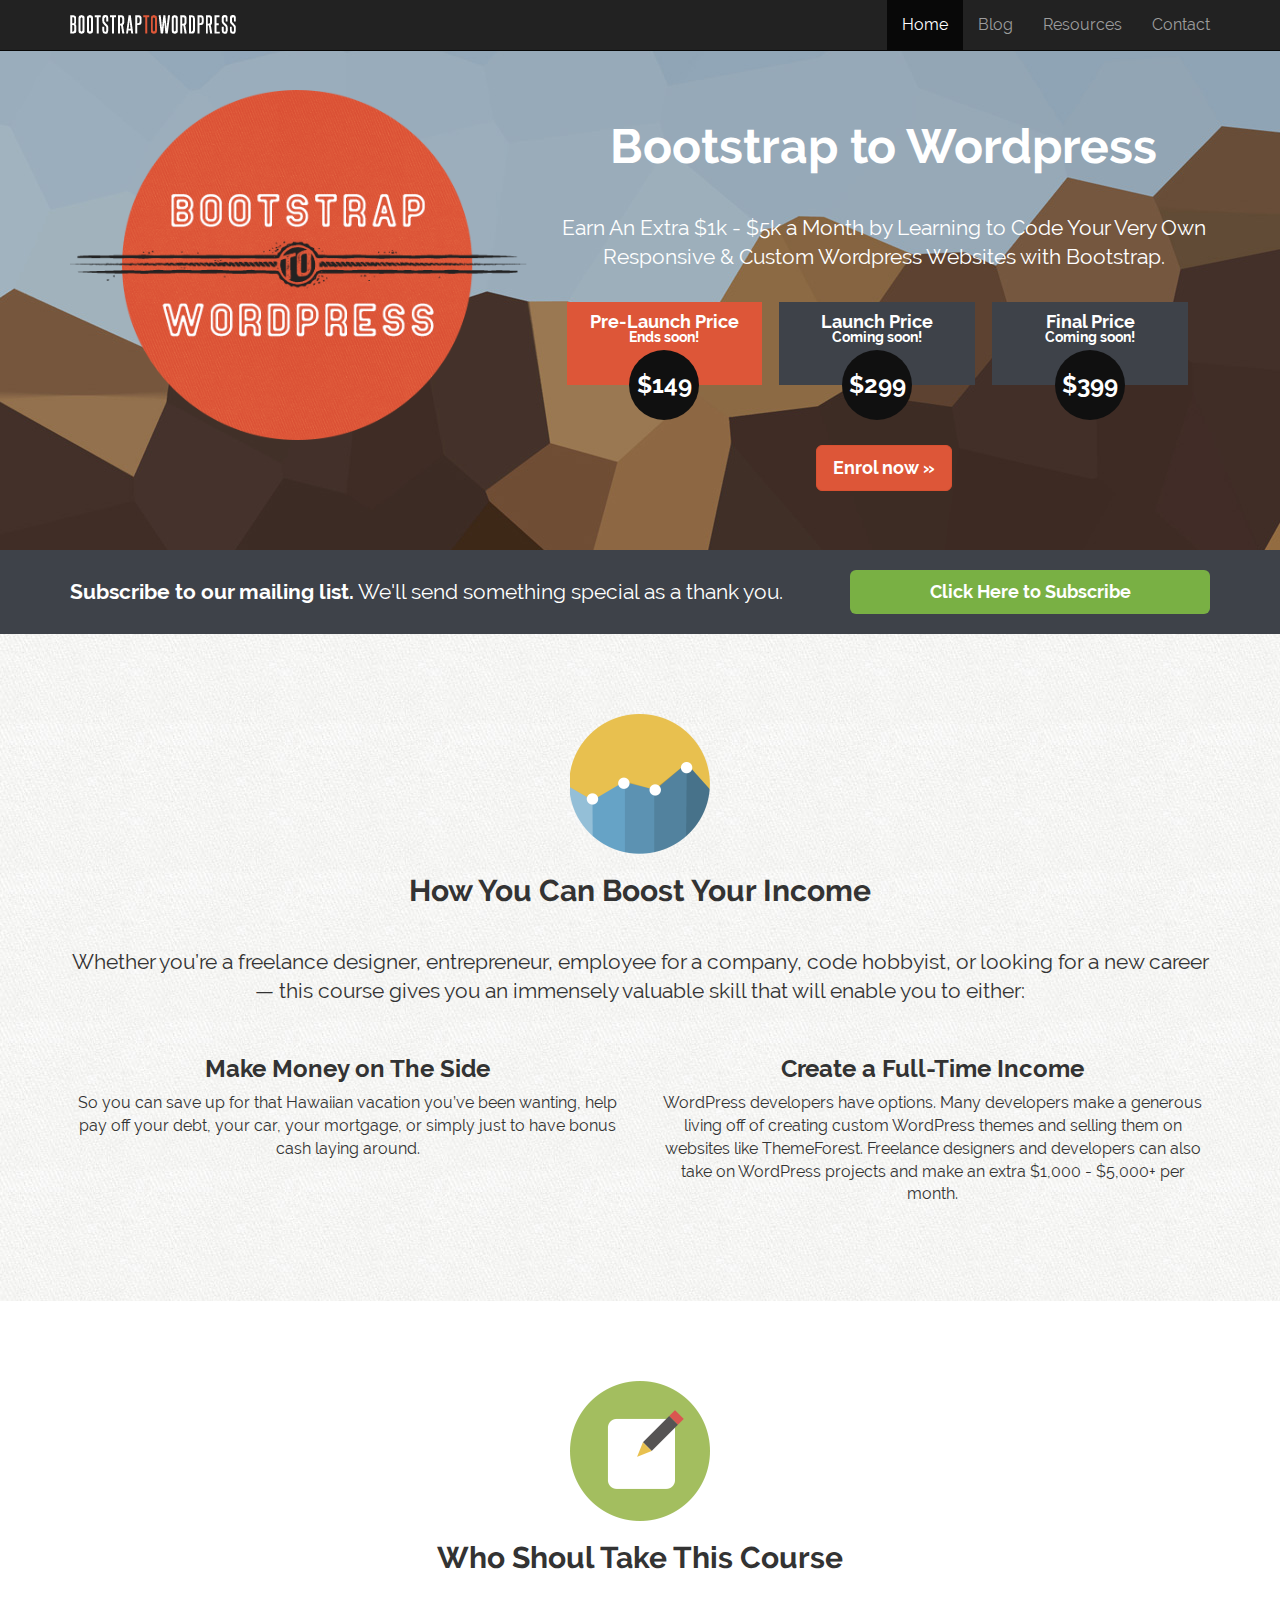
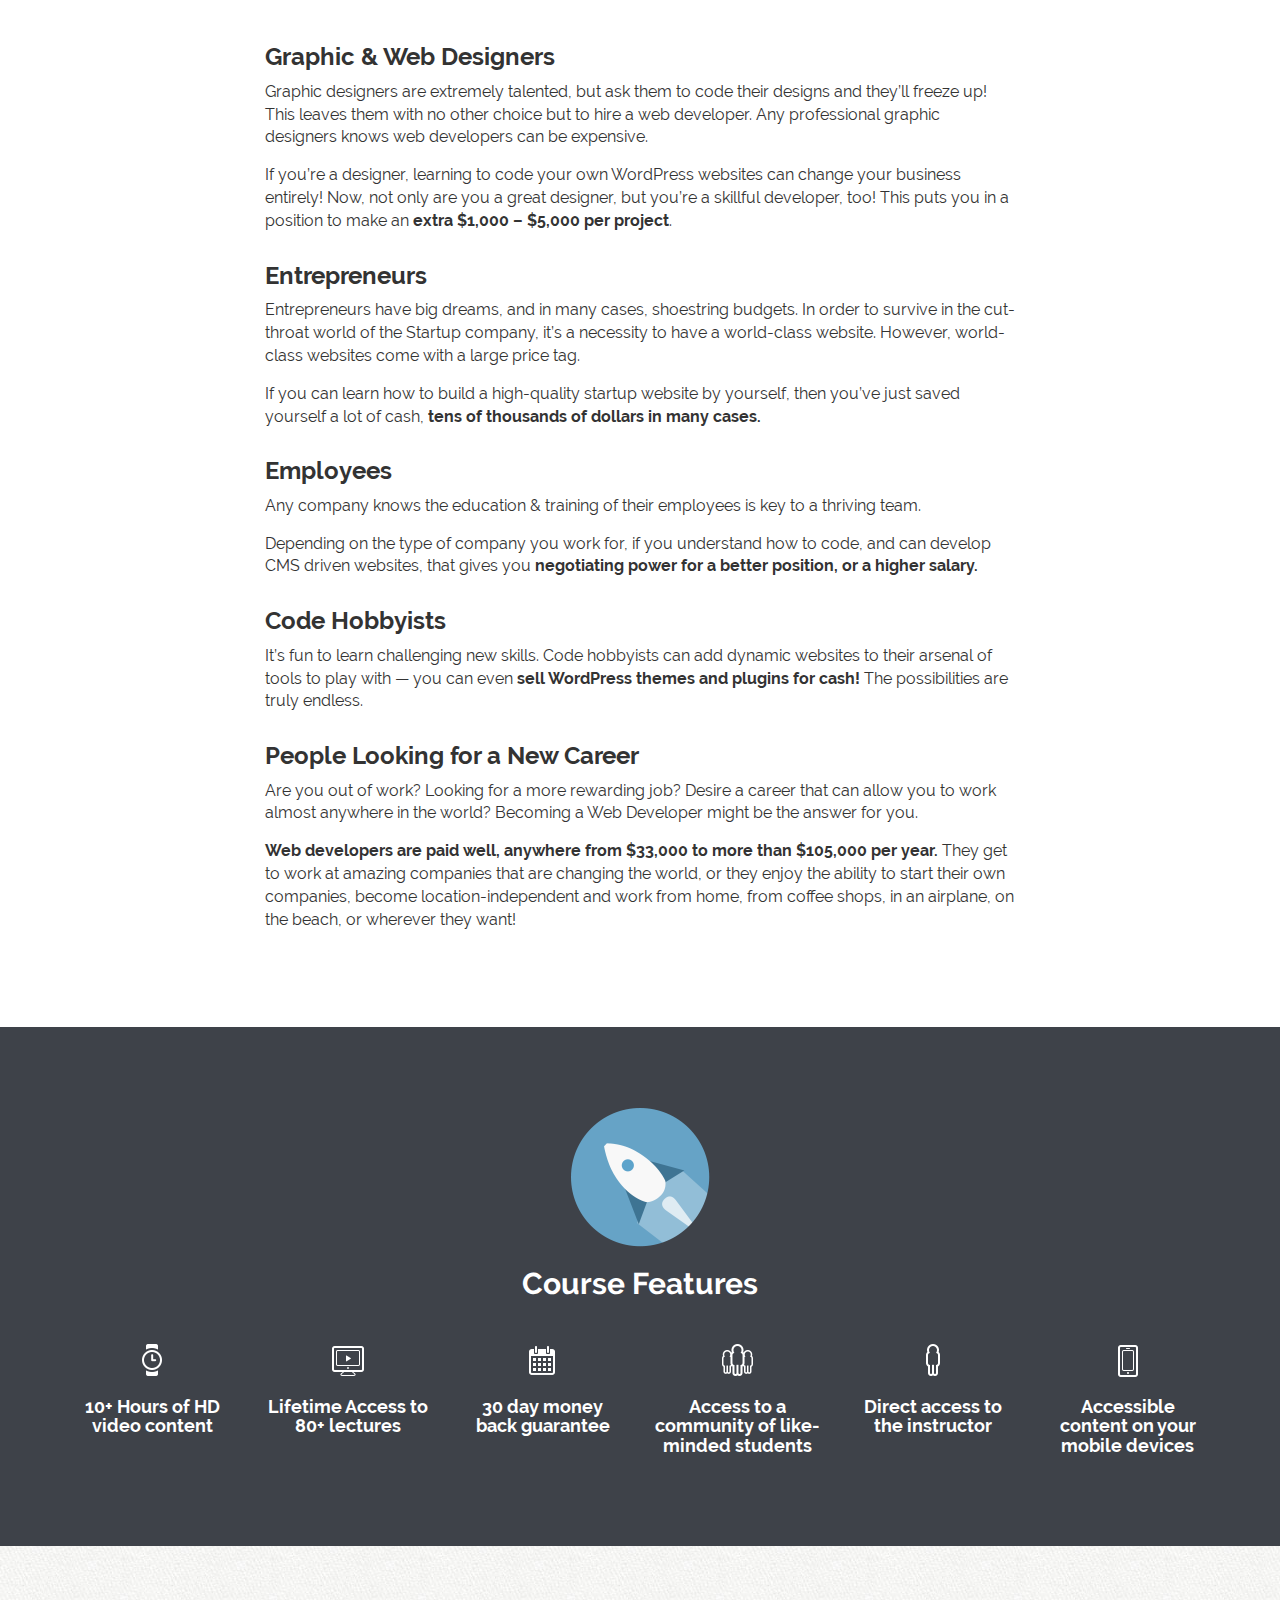
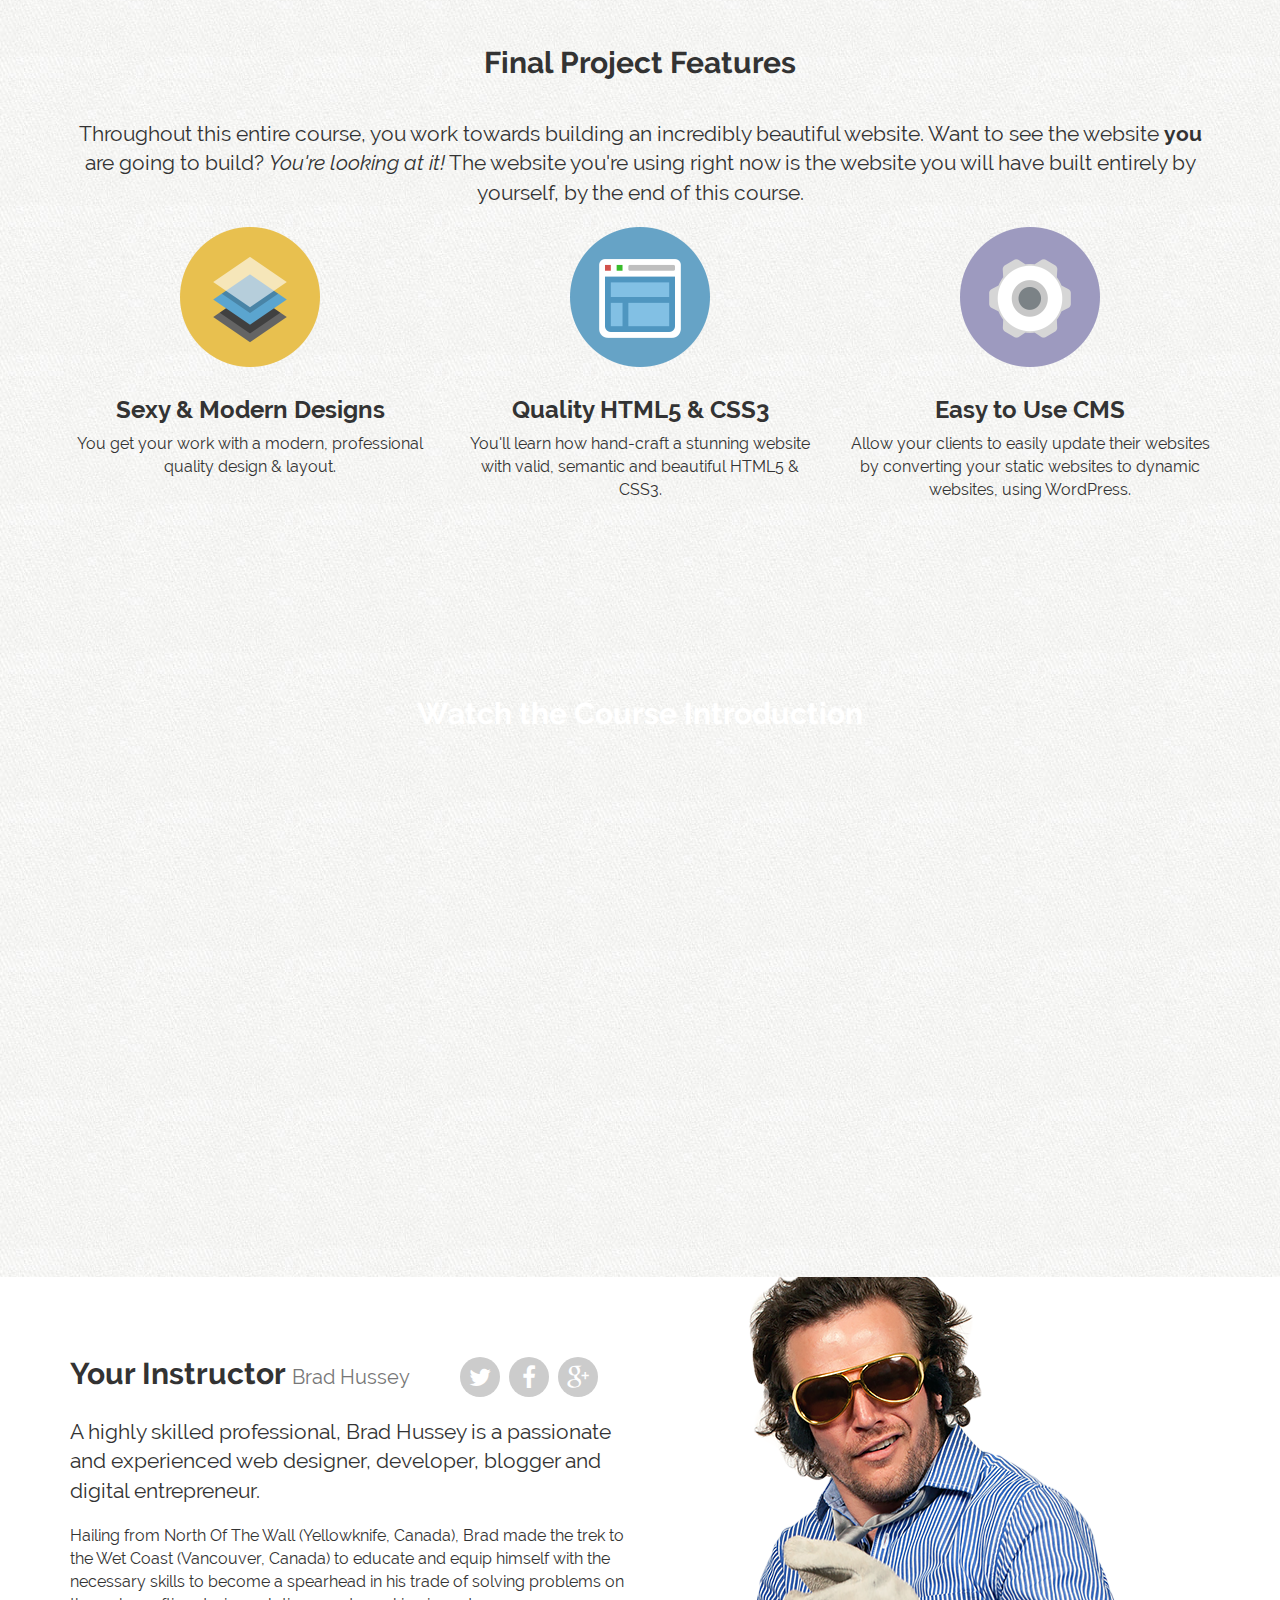
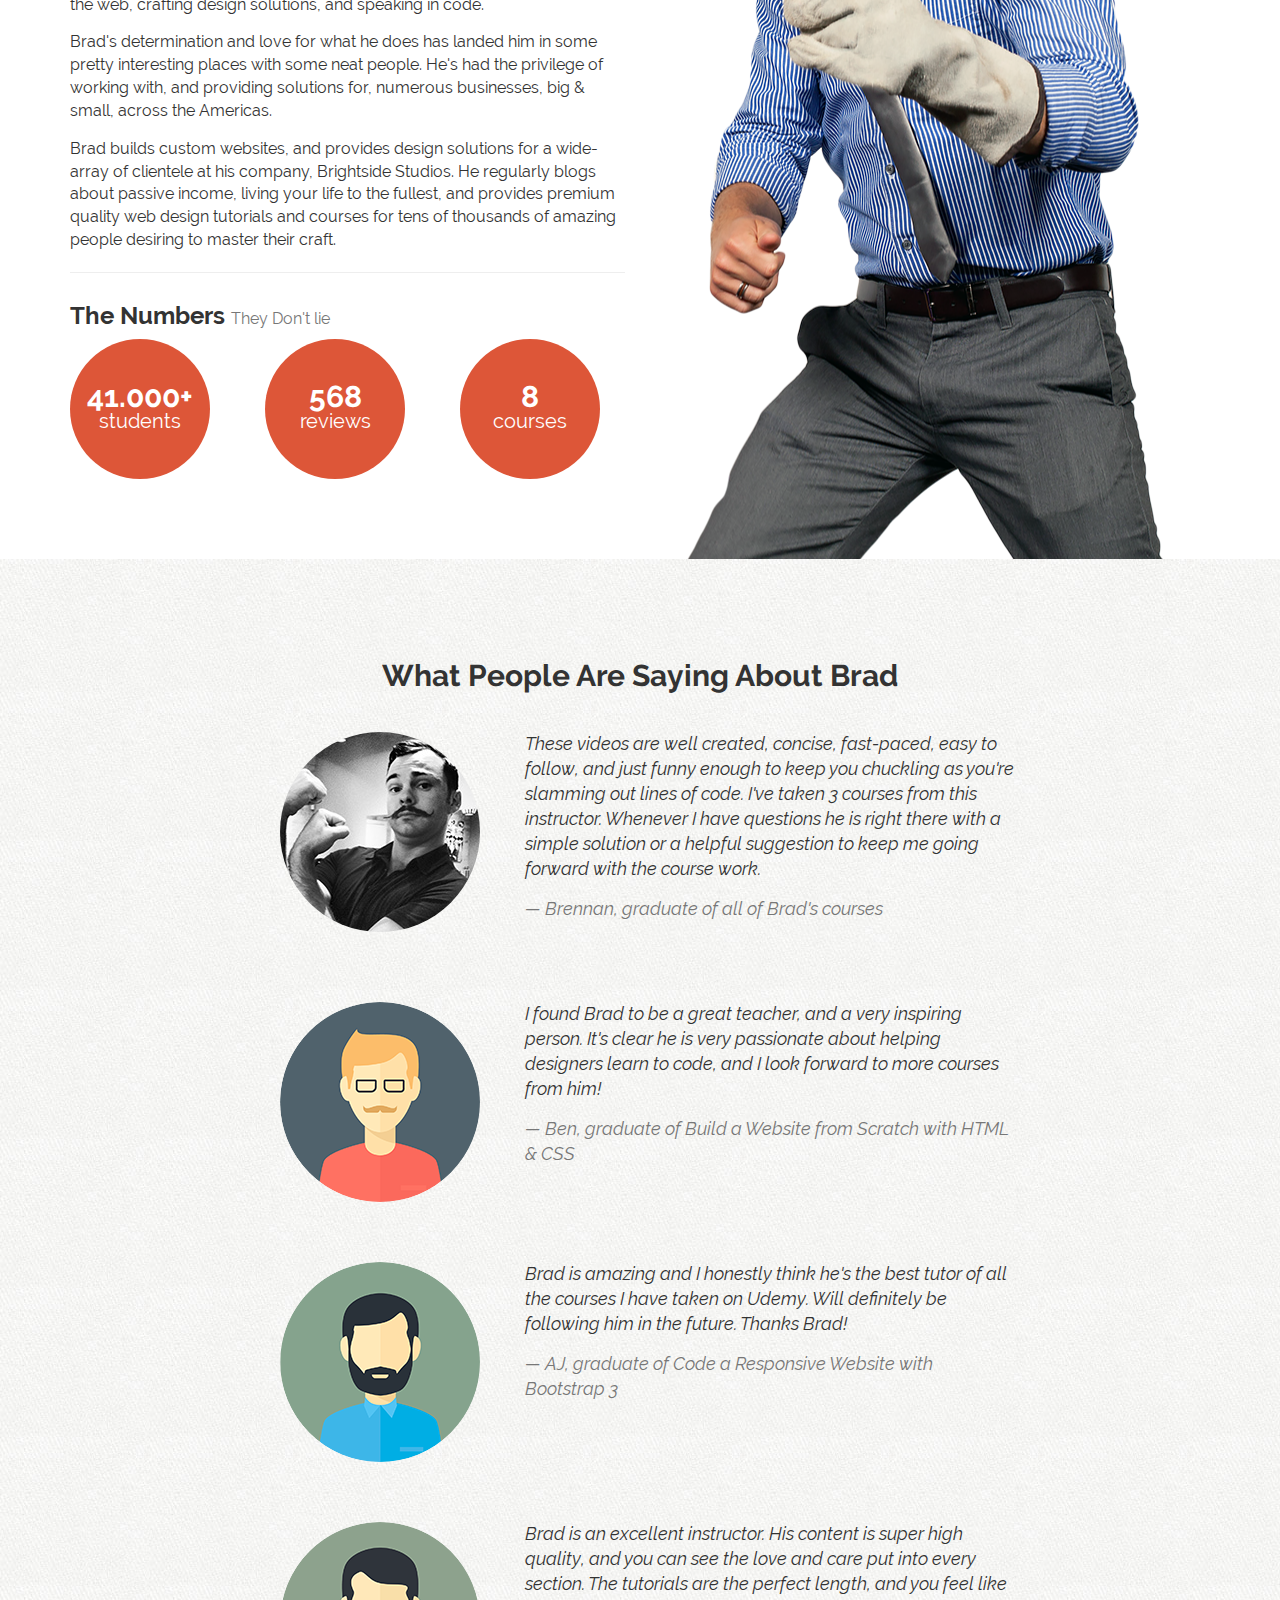
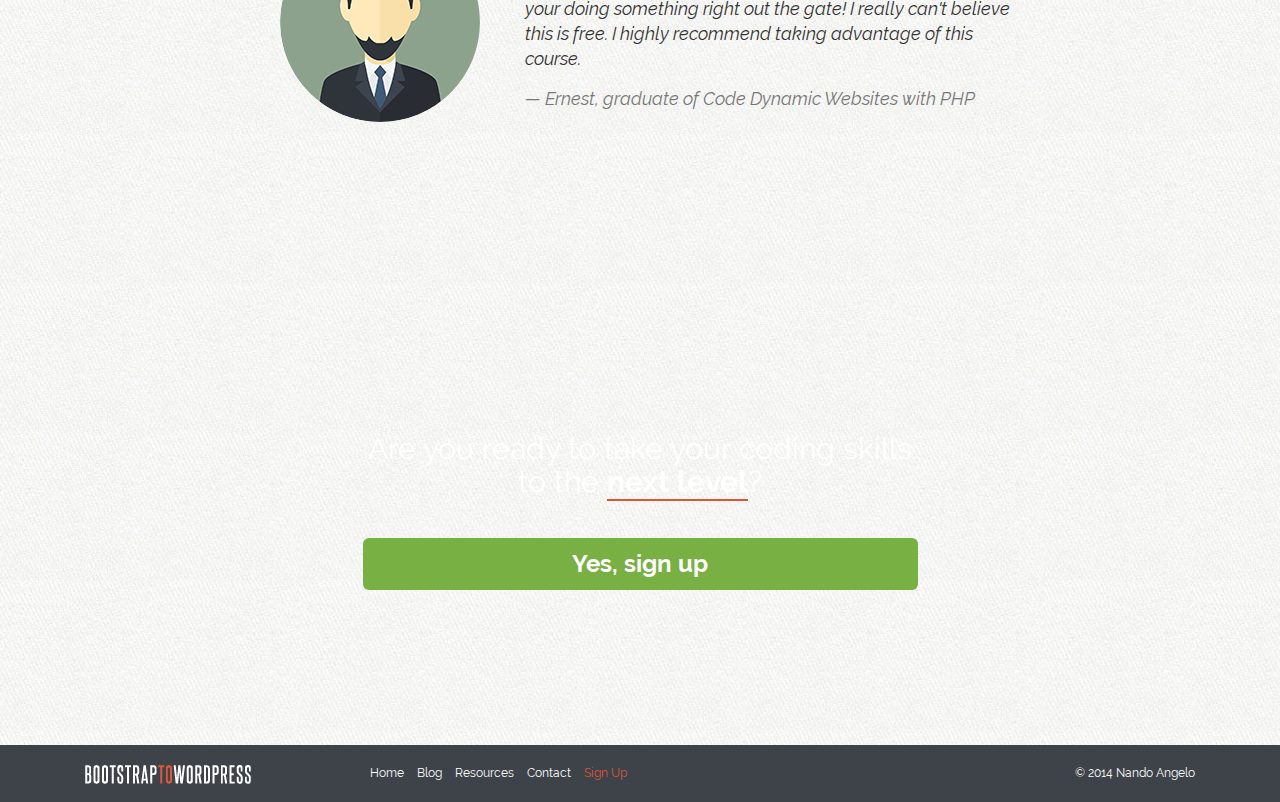
<file: index.html>
<!DOCTYPE html>

<html lang="pt-br">
	<head>
		<meta charset="utf-8">
		<meta name="viewport" content="width=device-width,initial-scale=1,minimum-scale=1">
		
		<title>Bootstrap to Wordpress</title>
		
		<meta name="description" content="Isso será dinâmico"> 
		<meta name="keywords" content="responsividade, responsivo, webdesign, css, media querie" /> 
		<meta name="author" content="Fernando Angelo"> <!--Autor da pagina-->
		<meta name="generator" content="HTML-Kit 292">
		<meta name="robots" content="all">
		
		<link rel="icon" href="assets/img/favicon.ico">

		<link rel="stylesheet" href="assets/css/bootstrap.min.css">
		<link rel="stylesheet" href="assets/css/font-awesome/css/font-awesome.min.css">
		<link rel="stylesheet" href="assets/css/custom.css">
	</head>
	<body>

		<!-- HEADER -->
		<header class="site-header" role="banner">
			
			<div class="navbar-wrapper">
				<div class="navbar navbar-inverse navbar-fixed-top" role="navigation">
					<div class="container">
						<div class="navbar-header">
							<button type="button" class="navbar-toggle" data-toggle="collapse" data-target=".navbar-collapse">
								<span class="sr-only">Toggle Navigation</span>
								<span class="icon-bar"></span>
								<span class="icon-bar"></span>
								<span class="icon-bar"></span>
							</button><!-- .navbar-toggle -->
							<a class="navbar-brand" href="#">
								<img src="assets/img/logo.png" alt="Bootstrap to Wordpress" title="Home">
							</a>
						</div><!-- .navbar-header -->
						<div class="navbar-collapse collapse">
							<ul class="nav navbar-nav navbar-right">
								<li class="active"><a href="#home" title="Home">Home</a></li>
								<li><a href="blog.html" title="Blog">Blog</a></li>
								<li><a href="resources.html" title="Resources">Resources</a></li>
								<li><a href="contact.html" title="Contact">Contact</a></li>
							</ul><!-- .nav -->
						</div><!-- .navbar-collapse -->
					</div><!-- .container -->
				</div><!-- .navbar -->
			</div><!-- .navbar-wrapper -->

		</header><!-- HEADER -->

		<!-- HERO -->
		<section id="hero" data-type="background" data-speed="3">
			<article>
				<div class="container clearfix">
					<div class="row">
						<div class="col-sm-5">
							<img src="assets/img/logo-badge.png" alt="Bootstrap to Wordpress">
						</div><!-- .col -->
						<div class="col-sm-7 hero-text">
							<h1>Bootstrap to Wordpress</h1>
							<p class="lead">
								Earn An Extra $1k - $5k a Month by Learning to Code Your Very Own 
								Responsive &amp; Custom Wordpress Websites with Bootstrap.
							</p>
							
							<div id="price-timeline">
								<div class="price active">
									<h4>Pre-Launch Price <small>Ends soon!</small></h4>
									<span>$149</span>
								</div><!-- .price -->
								<div class="price">
									<h4>Launch Price <small>Coming soon!</small></h4>
									<span>$299</span>
								</div><!-- .price -->
								<div class="price">
									<h4>Final Price <small>Coming soon!</small></h4>
									<span>$399</span>
								</div><!-- price -->
							</div><!-- #price-timeline -->

							<p><a class="btn btn-lg btn-danger" href="#" role="button">Enrol now &raquo;</a></p>

						</div><!-- .hero-text -->
					</div><!-- .row -->
				</div><!-- .container -->
			</article><!-- article -->
		</section><!-- HERO -->

		<!-- OPT IN SECTION -->
		<section id="optin">
			<div class="container">
				<div class="row">
					<div class="col-sm-8">
						<p class="lead">
							<strong>Subscribe to our mailing list.</strong> 
							We'll send something special as a thank you.
						</p>
					</div><!-- .col -->
					<div class="col-sm-4">
						<button class="btn btn-success btn-lg btn-block" data-toggle="modal" data-target="#myModal">Click Here to Subscribe</button>
					</div><!-- .col -->
				</div><!-- .row -->
			</div><!-- .container -->
		</section><!-- #optin -->

		<!-- BOOST YOUR INCOME -->
		<section class="boost-income">
			<div class="container">
				<div class="section-header">
					<img src="assets/img/icon-boost.png" alt="Chart">
					<h2>How You Can Boost Your Income</h2>
					<p class="lead">
						Whether you’re a freelance designer, entrepreneur, employee for a company, code hobbyist, or looking for a new career &mdash; this course gives you an immensely valuable skill that will enable you to either:
					</p>
					<div class="row">
						<div class="col-sm-6">
							<h3>Make Money on The Side</h3>
							<p>
								So you can save up for that Hawaiian vacation you’ve been wanting, help pay off your debt, your car, your mortgage, or simply just to have bonus cash laying around.
							</p>
						</div><!-- .col -->
						<div class="col-sm-6">
							<h3>Create a Full-Time Income</h3>
							<p>
								WordPress developers have options. Many developers make a generous living off of creating custom WordPress themes and selling them on websites like ThemeForest. Freelance designers and developers can also take on WordPress projects and make an extra $1,000 - $5,000+ per month.
							</p>
						</div><!-- .col -->
					</div><!-- .row -->
				</div><!-- .section-header -->
			</div><!-- .container -->
		</section><!-- .boost-income -->

		<!-- WHO BENNEFITS -->
		<section id="who-bennefits">
			<div class="container">
				<div class="section-header">
					<img src="assets/img/icon-pad.png" alt="Pad and Pencil">
					<h2>Who Shoul Take This Course</h2>
				</div><!-- .section-header -->
				<div class="row">
					<div class="col-sm-8 col-sm-offset-2">
						<h3>Graphic &amp; Web Designers</h3>
						<p>
							Graphic designers are extremely talented, but ask them to code their designs and they’ll freeze up! This leaves them with no other choice but to hire a web developer. Any professional graphic designers knows web developers can be expensive.
						</p>
						<p>
							If you’re a designer, learning to code your own WordPress websites can change your business entirely! Now, not only are you a great designer, but you’re a skillful developer, too! This puts you in a position to make an <strong>extra $1,000 – $5,000 per project</strong>.
						</p>

						<h3>Entrepreneurs</h3>
						<p>
							Entrepreneurs have big dreams, and in many cases, shoestring budgets. In order to survive in the cut-throat world of the Startup company, it’s a necessity to have a world-class website. However, world-class websites come with a large price tag.
						</p>
						<p>
							If you can learn how to build a high-quality startup website by yourself, then you’ve just saved yourself a lot of cash, <strong>tens of thousands of dollars in many cases.</strong>
						</p>

						<h3>Employees</h3>
						<p>
							Any company knows the education &amp; training of their employees is key to a thriving team.
						</p>
						<p>
							Depending on the type of company you work for, if you understand how to code, and can develop CMS driven websites, that gives you <strong>negotiating power for a better position, or a higher salary.</strong>
						</p>

						<h3>Code Hobbyists</h3>
						<p>
							It’s fun to learn challenging new skills. Code hobbyists can add dynamic websites to their arsenal of tools to play with — you can even <strong>sell WordPress themes and plugins for cash!</strong> The possibilities are truly endless.
						</p>

						<h3>People Looking for a New Career</h3>
						<p>
							Are you out of work? Looking for a more rewarding job? Desire a career that can allow you to work almost anywhere in the world? Becoming a Web Developer might be the answer for you.
						</p>
						<p>
							<strong>Web developers are paid well, anywhere from $33,000 to more than $105,000 per year.</strong> They get to work at amazing companies that are changing the world, or they enjoy the ability to start their own companies, become location-independent and work from home, from coffee shops, in an airplane, on the beach, or wherever they want!
						</p>
					</div><!-- .col -->
				</div><!-- .row -->
			</div><!-- .container -->
		</section><!-- .who-bennefits -->

		<!-- COURSE FEATURES -->
		<section id="course-features">
			<div class="container">
				<div class="section-header">
					<img src="assets/img/icon-rocket.png" alt="Rocket">
					<h2>Course Features</h2>
				</div><!-- .section-header -->
				<div class="row">
					<div class="col-sm-2">
						<i class="ci ci-watch"></i>
						<h4>10+ Hours of HD video content</h4>
					</div><!-- .col -->
					<div class="col-sm-2">
						<i class="ci ci-computer"></i>
						<h4>Lifetime Access to 80+ lectures</h4>
					</div><!-- .col -->
					<div class="col-sm-2">
						<i class="ci ci-calendar"></i>
						<h4>30 day money back guarantee</h4>
					</div><!-- .col -->
					<div class="col-sm-2">
						<i class="ci ci-community"></i>
						<h4>Access to a community of like-minded students</h4>
					</div><!-- .col -->
					<div class="col-sm-2">
						<i class="ci ci-instructor"></i>
						<h4>Direct access to the instructor</h4>
					</div><!-- .col -->
					<div class="col-sm-2">
						<i class="ci ci-device"></i>
						<h4>Accessible content on your mobile devices</h4>
					</div><!-- .col -->
				</div><!-- .row -->
			</div><!-- .container -->
		</section><!-- #course-features -->		
		
		<!-- PROJECT FEATURES -->
		<section id="project-features">
			<div class="container">
				<h2>Final Project Features</h2>
				<p class="lead">
					Throughout this entire course, you work towards building an incredibly beautiful website. Want to see the website <strong>you</strong> are going to build? <em>You're looking at it!</em> The website you're using right now is the website you will have built entirely by yourself, by the end of this course.
				</p>
				<div class="row">
					<div class="col-sm-4">
						<img src="assets/img/icon-design.png" alt="Design">
						<h3>Sexy &amp; Modern Designs</h3>
						<p>
							You get your work with a modern, professional quality design &amp; layout.
						</p>
					</div><!-- .col -->
					<div class="col-sm-4">
						<img src="assets/img/icon-code.png" alt="Code">
						<h3>Quality HTML5 &amp; CSS3</h3>
						<p>
							You'll learn how hand-craft a stunning website with valid, semantic and beautiful HTML5 &amp; CSS3.
						</p>
					</div><!-- .col -->
					<div class="col-sm-4">
						<img src="assets/img/icon-cms.png" alt="Design">
						<h3>Easy to Use CMS</h3>
						<p>
							Allow your clients to easily update their websites by converting your static websites to dynamic websites, using WordPress.
						</p>
					</div><!-- .col -->
				</div><!-- .row -->
			</div><!-- .container -->
		</section><!-- #project-features -->

		<!-- VIDEO FEATURETTE -->
		<section id="featurette">
			<div class="container">
				<div class="row">
					<div class="col-sm-8 col-sm-offset-2">
						<h2>Watch the Course Introduction</h2>
						<iframe src="https://www.youtube.com/embed/4KvXrbabutg" frameborder="0" width="100%" height="420" allowfullscreen></iframe>
					</div><!-- .col -->
				</div><!-- .row -->
			</div><!-- .container -->
		</section><!-- #featurette -->

		<!-- INSTRUCTOR -->
		<section id="instructor">
			<div class="container">
				<div class="row">
					<div class="col-sm-8 col-md-6">
						<div class="row">
							<div class="col-lg-8">
								<h2>Your Instructor <small>Brad Hussey</small></h2>
							</div><!-- .col -->
							<div class="col-lg-4">
								<a class="badge social twitter" href="https://twitter.com/bradhussey" target="_blank"><i class="fa fa-twitter"></i></a>
								<a class="badge social facebook" href="https://fb.me/bradhussey" target="_blank"><i class="fa fa-facebook"></i></a>
								<a class="badge social gplus" href="https://plus.google.com/+BradHussey" target="_blank"><i class="fa fa-google-plus"></i></a>
							</div><!-- .col -->
						</div><!-- .row -->

						<p class="lead">
							A highly skilled professional, Brad Hussey is a passionate and experienced web designer, developer, blogger and digital entrepreneur.
						</p>

						<p>
							Hailing from North Of The Wall (Yellowknife, Canada), Brad made the trek to the Wet Coast (Vancouver, Canada) to educate and equip himself with the necessary skills to become a spearhead in his trade of solving problems on the web, crafting design solutions, and speaking in code.
						</p>
						<p>
							Brad's determination and love for what he does has landed him in some pretty interesting places with some neat people. He's had the privilege of working with, and providing solutions for, numerous businesses, big &amp; small, across the Americas.
						</p>
						<p>
							Brad builds custom websites, and provides design solutions for a wide-array of clientele at his company, Brightside Studios. He regularly blogs about passive income, living your life to the fullest, and provides premium quality web design tutorials and courses for tens of thousands of amazing people desiring to master their craft.
						</p>
						<hr>
						<h3>The Numbers <small>They Don't lie</small></h3>

						<div class="row">
							
							<div class="col-xs-4">
								<div class="num">
									<div class="num-content">
										41.000+ <span>students</span>
									</div><!-- .num-content -->
								</div><!-- .num -->
							</div><!-- .col -->

							<div class="col-xs-4">
								<div class="num">
									<div class="num-content">
										568 <span>reviews</span>
									</div><!-- .num-content -->
								</div><!-- .num -->
							</div><!-- .col -->

							<div class="col-xs-4">
								<div class="num">
									<div class="num-content">
										8 <span>courses</span>
									</div><!-- .num-content -->
								</div><!-- .num -->
							</div><!-- .col -->

						</div><!-- .row -->

					</div><!-- .col -->
				</div><!-- .row -->
			</div><!-- .container -->
		</section><!-- #instructor -->

		<!-- TESTIMONIALS -->
		<section id="kudos">
			<div class="container">
				<div class="row">
					<div class="col-sm-8 col-sm-offset-2">
						<h2>What People Are Saying About Brad</h2>
						
						<!-- TESTIMONIAL -->
						<div class="row testimonial">
							<div class="col-sm-4">
								<img src="assets/img/brennan.jpg" alt="Brennan">
							</div><!-- .col -->
							<div class="col-sm-8">
								<blockquote>
									These videos are well created, concise, fast-paced, easy to follow, and just funny enough to keep you chuckling as you're slamming out lines of code. I've taken 3 courses from this instructor. Whenever I have questions he is right there with a simple solution or a helpful suggestion to keep me going forward with the course work.
									<cite>&mdash; Brennan, graduate of all of Brad's courses</cite>
								</blockquote>
							</div><!-- .col -->
						</div><!-- .testimonial-->
						
						<!-- TESTIMONIAL -->
						<div class="row testimonial">
							<div class="col-sm-4">
								<img src="assets/img/ben.png" alt="Illustration of a man with a moustache">
							</div><!-- .col -->
							<div class="col-sm-8">
								<blockquote>
									I found Brad to be a great teacher, and a very inspiring person. It's clear he is very passionate about helping designers learn to code, and I look forward to more courses from him!
									<cite>&mdash; Ben, graduate of Build a Website from Scratch with HTML &amp; CSS</cite>
								</blockquote>
							</div><!-- .col -->
						</div><!-- .testimonial-->
						
						<!-- TESTIMONIAL -->
						<div class="row testimonial">
							<div class="col-sm-4">
								<img src="assets/img/aj.png" alt="Illustration of a man with a beard">
							</div><!-- .col -->
							<div class="col-sm-8">
								<blockquote>
									Brad is amazing and I honestly think he's the best tutor of all the courses I have taken on Udemy. Will definitely be following him in the future. Thanks Brad!
									<cite>&mdash; AJ, graduate of Code a Responsive Website with Bootstrap 3</cite>
								</blockquote>
							</div><!-- .col -->
						</div><!-- .testimonial-->

						<!-- TESTIMONIAL -->
						<div class="row testimonial">
							<div class="col-sm-4">
								<img src="assets/img/ernest.png" alt="Illustration of a man with a goatee">
							</div><!-- .col -->
							<div class="col-sm-8">
								<blockquote>
									Brad is an excellent instructor. His content is super high quality, and you can see the love and care put into every section. The tutorials are the perfect length, and you feel like your doing something right out the gate! I really can't believe this is free. I highly recommend taking advantage of this course.
									<cite>&mdash; Ernest, graduate of Code Dynamic Websites with PHP</cite>
								</blockquote>
							</div><!-- .col -->
						</div><!-- .testimonial-->

					</div><!-- .col -->
				</div><!-- .row -->
			</div><!-- .container -->
		</section><!-- #kudos -->

		<!-- SIGN UP -->
		<section id="signup" data-type="background" data-speed="4">
			<div class="container">
				<div class="row">
					<div class="col-sm-6 col-sm-offset-3">
						<h2>Are you ready to take your coding skills to the <strong>next level</strong>?</h2>
						<p>
							<a href="#" class="btn btn-lg btn-block btn-success">Yes, sign up</a>
						</p>
					</div><!-- .col -->
				</div><!-- .row -->
			</div><!-- .container -->
		</section><!-- #signup -->

		<!-- FOOTER -->
		<footer>
			<div class="container">
				<div class="col-sm-3">
					<p>
						<a href="#" title="Home">
							<img src="assets/img/logo.png" alt="Bootstrap to WordPress">
						</a>
					</p>
				</div><!-- .col -->
				<div class="col-sm-6">
					<nav>
						<ul class="list-unstyled list-inline">
							<li><a href="">Home</a></li>
							<li><a href="">Blog</a></li>
							<li><a href="">Resources</a></li>
							<li><a href="">Contact</a></li>
							<li class="signup-link"><a href="">Sign Up</a></li>
						</ul>
					</nav>
				</div><!-- .col -->
				<div class="col-sm-3">
					<p class="pull-right">
						&copy; 2014 Nando Angelo
					</p>
				</div><!-- .col -->
			</div><!-- .container -->
		</footer><!-- footer -->

		<!-- MODAL -->
		<div class="modal fade" id="myModal">
			<div class="modal-dialog">
				<div class="modal-content">
					<div class="modal-header">
						<button type="button" class="close" data-dismiss="modal"><span aria-hidden="true">&times;</span><span class="sr-only">Close</span></button>
						<h4 class="modal-title" id="myModalLabel"><i class="fa fa-envelope"></i> Subscribe to Our Mailing List</h4>
					</div><!-- .modal-header -->
					<div class="modal-body">
						<p>
							Simply enter your name and your e-mail! As a thank you for joining us, we're going to give you one of our best-selling courses, <em>for free!</em>
						</p>
						<form class="form-inline" role="form">
							
							<div class="form-group">
								<label class="sr-only" for="subscribe-name">Your First Name</label>
								<input class="form-control" type="text" id="subscribe-name" placeholder="Enter your first name"></input>
							</div><!-- .form-group -->
							
							<div class="form-group">
								<label class="sr-only" for="subscribe-email">Your E-mail</label>
								<input class="form-control" type="email" id="subscribe-email" placeholder="Enter your E-mail"></input>
							</div><!-- .form-group -->
							
							<input class="btn btn-danger" type="submit" value="Subscribe!"></input>

						</form>
						<hr>
						<p><small>
							By provinding your e-mail you consent to receiving ocasional promotional e-mails &amp; newsletters. <br>No Spam. Just good stuff. We respect you privacy &amp; you may unsubscribe at any time.
						</small></p>
					</div><!-- .modal-body -->
				</div><!-- .modal-content -->
			</div><!-- .modal-dialog -->
		</div><!-- .modal -->

		<!-- BOOTSTRAP JAVASCRIPT -->
		<script src="assets/js/jquery-2.1.1.min.js"></script>
		<script src="assets/js/bootstrap.min.js"></script>
		<script src="assets/js/main.js"></script>

	</body>
</html>
</file>
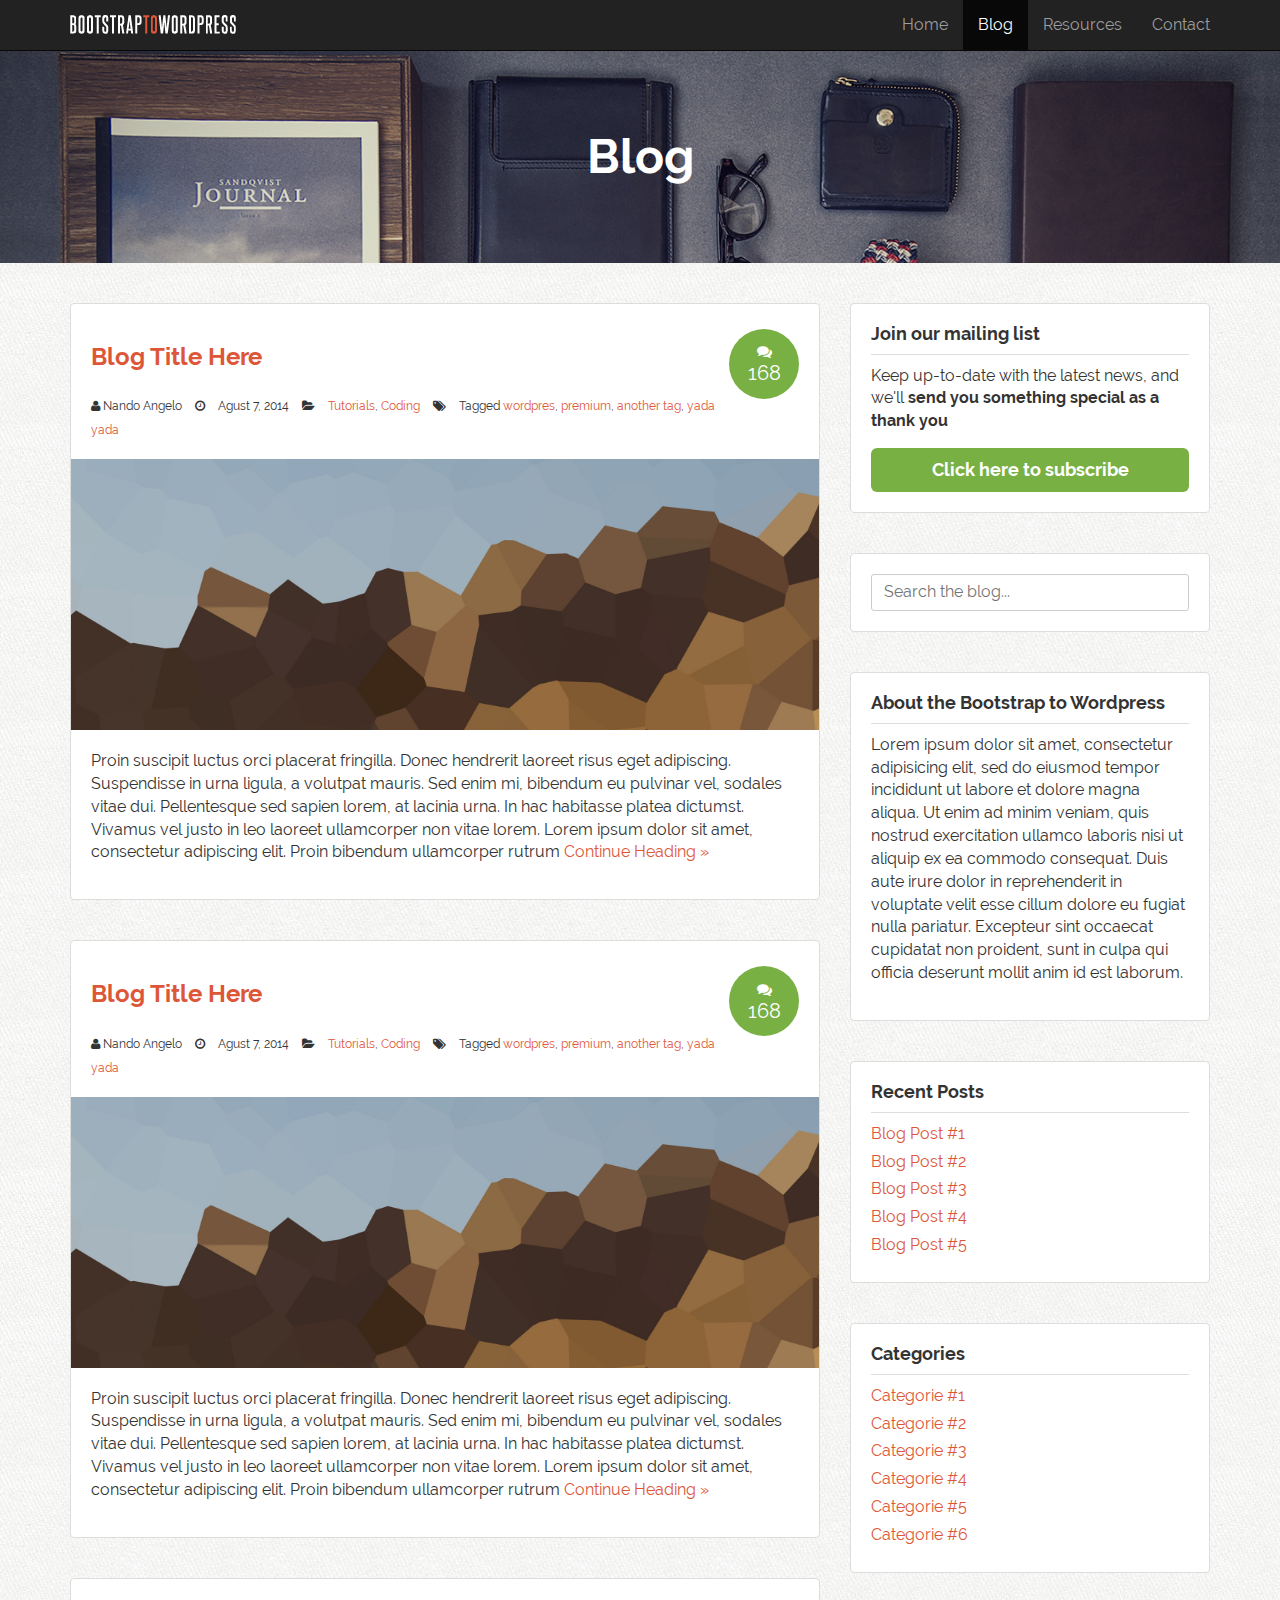
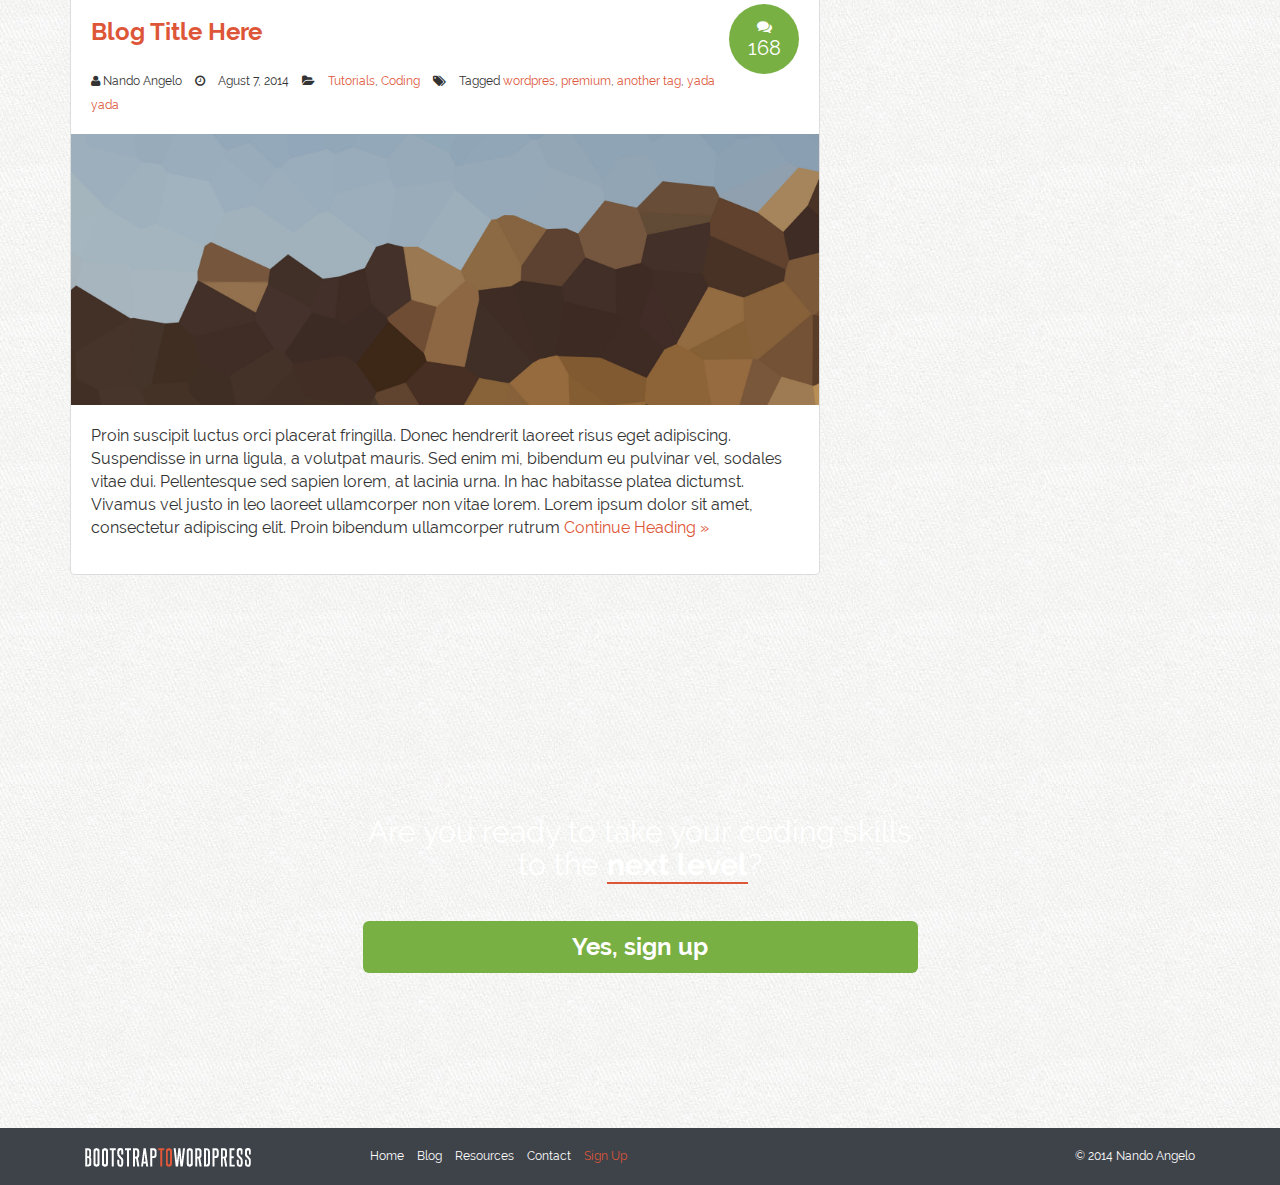
<file: blog.html>
<!DOCTYPE html>

<html lang="pt-br">
	<head>
		<meta charset="utf-8">
		<meta name="viewport" content="width=device-width,initial-scale=1,minimum-scale=1">

		<title>Blog | Bootstrap to Wordpress</title>

		<meta name="description" content="Isso será dinâmico">
		<meta name="keywords" content="responsividade, responsivo, webdesign, css, media querie" />
		<meta name="author" content="Fernando Angelo"> <!--Autor da pagina-->
		<meta name="generator" content="HTML-Kit 292">
		<meta name="robots" content="all">

		<link rel="icon" href="assets/img/favicon.ico">

		<link rel="stylesheet" href="assets/css/bootstrap.min.css">
		<link rel="stylesheet" href="assets/css/font-awesome/css/font-awesome.min.css">
		<link rel="stylesheet" href="assets/css/custom.css">
	</head>
	<body class="blog">


		<!-- HEADER -->
		<header class="site-header" role="banner">

			<div class="navbar-wrapper">
				<div class="navbar navbar-inverse navbar-fixed-top" role="navigation">
					<div class="container">
						<div class="navbar-header">
							<button type="button" class="navbar-toggle" data-toggle="collapse" data-target=".navbar-collapse">
								<span class="sr-only">Toggle Navigation</span>
								<span class="icon-bar"></span>
								<span class="icon-bar"></span>
								<span class="icon-bar"></span>
							</button><!-- .navbar-toggle -->
							<a class="navbar-brand" href="#">
								<img src="assets/img/logo.png" alt="Bootstrap to Wordpress" title="Home">
							</a>
						</div><!-- .navbar-header -->
						<div class="navbar-collapse collapse">
							<ul class="nav navbar-nav navbar-right">
								<li><a href="#home" title="Home">Home</a></li>
								<li class="active"><a href="blog.html" title="Blog">Blog</a></li>
								<li><a href="resources.html" title="Resources">Resources</a></li>
								<li><a href="contact.html" title="Contact">Contact</a></li>
							</ul><!-- .nav -->
						</div><!-- .navbar-collapse -->
					</div><!-- .container -->
				</div><!-- .navbar -->
			</div><!-- .navbar-wrapper -->

		</header><!-- HEADER -->

		<!-- FEATURE IMAGE -->
		<section class="feature-image feature-image-default-alt" data-type="background" data-speed="2">
			<h1 class="page-title">Blog</h1>
		</section><!-- FEATURE-IMAGE -->
		
		<!-- BLOG CONTENT -->
		<div class="container">
			<div class="row" id="primary">
				<main id="content" class="col-sm-8" role="main">

					<article class="post">
						<header>
							<h3><a href="post.html" title="Full Post">Blog Title Here</a></h3>
							<div class="post-details">
								<i class="fa fa-user"></i> Nando Angelo
								<i class="fa fa-clock-o"></i> <time>Agust 7, 2014</time>
								<i class="fa fa-folder-open"></i> <a href="#">Tutorials</a>, <a href="#">Coding</a>
								<i class="fa fa-tags"></i> Tagged <a href="#">wordpres</a>, <a href="#">premium</a>, <a href="#">another tag</a>, <a href="#">yada yada</a>

								<div class="post-comments-badge">
									<a href="#"><i class="fa fa-comments"></i>168</a>
								</div><!-- .post-comments-badge -->
							</div><!-- .post-details -->
						</header><!-- header -->
						<div class="post-image">
							<img src="assets/img/hero-bg.jpg" alt="Hero Image">
						</div><!-- .post-image -->
						<div class="post-excerpt">
							<p>
								Proin suscipit luctus orci placerat fringilla. Donec hendrerit laoreet risus eget adipiscing. Suspendisse in urna ligula, a volutpat mauris. Sed enim mi, bibendum eu pulvinar vel, sodales vitae dui. Pellentesque sed sapien lorem, at lacinia urna. In hac habitasse platea dictumst. Vivamus vel justo in leo laoreet ullamcorper non vitae lorem. Lorem ipsum dolor sit amet, consectetur adipiscing elit. Proin bibendum ullamcorper rutrum <a href="post.html">Continue Heading &raquo;</a>
							</p>
						</div><!-- .post-excerpt -->
					</article><!-- .post -->

					<article class="post">
						<header>
							<h3><a href="post.html" title="Full Post">Blog Title Here</a></h3>
							<div class="post-details">
								<i class="fa fa-user"></i> Nando Angelo
								<i class="fa fa-clock-o"></i> <time>Agust 7, 2014</time>
								<i class="fa fa-folder-open"></i> <a href="#">Tutorials</a>, <a href="#">Coding</a>
								<i class="fa fa-tags"></i> Tagged <a href="#">wordpres</a>, <a href="#">premium</a>, <a href="#">another tag</a>, <a href="#">yada yada</a>

								<div class="post-comments-badge">
									<a href="#"><i class="fa fa-comments"></i>168</a>
								</div><!-- .post-comments-badge -->
							</div><!-- .post-details -->
						</header><!-- header -->
						<div class="post-image">
							<img src="assets/img/hero-bg.jpg" alt="Hero Image">
						</div><!-- .post-image -->
						<div class="post-excerpt">
							<p>
								Proin suscipit luctus orci placerat fringilla. Donec hendrerit laoreet risus eget adipiscing. Suspendisse in urna ligula, a volutpat mauris. Sed enim mi, bibendum eu pulvinar vel, sodales vitae dui. Pellentesque sed sapien lorem, at lacinia urna. In hac habitasse platea dictumst. Vivamus vel justo in leo laoreet ullamcorper non vitae lorem. Lorem ipsum dolor sit amet, consectetur adipiscing elit. Proin bibendum ullamcorper rutrum <a href="post.html">Continue Heading &raquo;</a>
							</p>
						</div><!-- .post-excerpt -->
					</article><!-- .post -->

					<article class="post">
						<header>
							<h3><a href="post.html" title="Full Post">Blog Title Here</a></h3>
							<div class="post-details">
								<i class="fa fa-user"></i> Nando Angelo
								<i class="fa fa-clock-o"></i> <time>Agust 7, 2014</time>
								<i class="fa fa-folder-open"></i> <a href="#">Tutorials</a>, <a href="#">Coding</a>
								<i class="fa fa-tags"></i> Tagged <a href="#">wordpres</a>, <a href="#">premium</a>, <a href="#">another tag</a>, <a href="#">yada yada</a>

								<div class="post-comments-badge">
									<a href="#"><i class="fa fa-comments"></i>168</a>
								</div><!-- .post-comments-badge -->
							</div><!-- .post-details -->
						</header><!-- header -->
						<div class="post-image">
							<img src="assets/img/hero-bg.jpg" alt="Hero Image">
						</div><!-- .post-image -->
						<div class="post-excerpt">
							<p>
								Proin suscipit luctus orci placerat fringilla. Donec hendrerit laoreet risus eget adipiscing. Suspendisse in urna ligula, a volutpat mauris. Sed enim mi, bibendum eu pulvinar vel, sodales vitae dui. Pellentesque sed sapien lorem, at lacinia urna. In hac habitasse platea dictumst. Vivamus vel justo in leo laoreet ullamcorper non vitae lorem. Lorem ipsum dolor sit amet, consectetur adipiscing elit. Proin bibendum ullamcorper rutrum <a href="post.html">Continue Heading &raquo;</a>
							</p>
						</div><!-- .post-excerpt -->
					</article><!-- .post -->

				</main><!-- #content -->

				<!-- SIDEBAR -->
				<aside class="col-sm-4">
					<!-- .widget subscribe-->
					<div class="widget">
						<h4>Join our mailing list</h4>
						<p>
							Keep up-to-date with the latest news, and we'll <strong>send you something special as a thank you</strong>
						</p>
						<button class="btn btn-success btn-lg btn-block" data-toggle="modal" data-target="#myModal">
							Click here to subscribe
						</button>
					</div> <!-- /.widget subscribe-->

					<!-- .widget search -->
					<div class="widget">
						<form role="form" class="search-form">
							<label for="sidebar-search" class="sr-only">Search the blog</label>
							<input type="text" id="sidebar-search" placeholder="Search the blog...">
						</form>
					</div> <!-- /.widget search -->

					<!-- .widget about -->
					<div class="widget">
						<h4>About the Bootstrap to Wordpress</h4>						
						<p>
							Lorem ipsum dolor sit amet, consectetur adipisicing elit, sed do eiusmod
							tempor incididunt ut labore et dolore magna aliqua. Ut enim ad minim veniam,
							quis nostrud exercitation ullamco laboris nisi ut aliquip ex ea commodo
							consequat. Duis aute irure dolor in reprehenderit in voluptate velit esse
							cillum dolore eu fugiat nulla pariatur. Excepteur sint occaecat cupidatat non
							proident, sunt in culpa qui officia deserunt mollit anim id est laborum.
						</p>
					</div> <!-- /.widget about -->

					<!-- .widget recent posts -->
					<div class="widget">
						<h4>Recent Posts</h4>
						<ul>
							<li><a href="post.html">Blog Post #1</a></li>
							<li><a href="post.html">Blog Post #2</a></li>
							<li><a href="post.html">Blog Post #3</a></li>
							<li><a href="post.html">Blog Post #4</a></li>
							<li><a href="post.html">Blog Post #5</a></li>
						</ul>
					</div><!-- /.widget recent posts -->


					<!-- .widget categories -->
					<div class="widget">
						<h4>Categories</h4>
						<ul>
							<li><a href="#">Categorie #1</a></li>
							<li><a href="#">Categorie #2</a></li>
							<li><a href="#">Categorie #3</a></li>
							<li><a href="#">Categorie #4</a></li>
							<li><a href="#">Categorie #5</a></li>
							<li><a href="#">Categorie #6</a></li>
						</ul>
					</div><!-- /.widget categories -->
				</aside>

			</div><!-- .row #primary -->
		</div><!-- BLOG CONTENT -->

		<!-- SIGN UP -->
		<section id="signup" data-type="background" data-speed="4">
			<div class="container">
				<div class="row">
					<div class="col-sm-6 col-sm-offset-3">
						<h2>Are you ready to take your coding skills to the <strong>next level</strong>?</h2>
						<p>
							<a href="#" class="btn btn-lg btn-block btn-success">Yes, sign up</a>
						</p>
					</div><!-- .col -->
				</div><!-- .row -->
			</div><!-- .container -->
		</section><!-- #signup -->

		<!-- FOOTER -->
		<footer>
			<div class="container">
				<div class="col-sm-3">
					<p>
						<a href="#" title="Home">
							<img src="assets/img/logo.png" alt="Bootstrap to WordPress">
						</a>
					</p>
				</div><!-- .col -->
				<div class="col-sm-6">
					<nav>
						<ul class="list-unstyled list-inline">
							<li><a href="">Home</a></li>
							<li><a href="">Blog</a></li>
							<li><a href="">Resources</a></li>
							<li><a href="">Contact</a></li>
							<li class="signup-link"><a href="">Sign Up</a></li>
						</ul>
					</nav>
				</div><!-- .col -->
				<div class="col-sm-3">
					<p class="pull-right">
						&copy; 2014 Nando Angelo
					</p>
				</div><!-- .col -->
			</div><!-- .container -->
		</footer><!-- footer -->

		<!-- MODAL -->
		<div class="modal fade" id="myModal">
			<div class="modal-dialog">
				<div class="modal-content">
					<div class="modal-header">
						<button type="button" class="close" data-dismiss="modal"><span aria-hidden="true">&times;</span><span class="sr-only">Close</span></button>
						<h4 class="modal-title" id="myModalLabel"><i class="fa fa-envelope"></i> Subscribe to Our Mailing List</h4>
					</div><!-- .modal-header -->
					<div class="modal-body">
						<p>
							Simply enter your name and your e-mail! As a thank you for joining us, we're going to give you one of our best-selling courses, <em>for free!</em>
						</p>
						<form class="form-inline" role="form">

							<div class="form-group">
								<label class="sr-only" for="subscribe-name">Your First Name</label>
								<input class="form-control" type="text" id="subscribe-name" placeholder="Enter your first name"></input>
							</div><!-- .form-group -->

							<div class="form-group">
								<label class="sr-only" for="subscribe-email">Your E-mail</label>
								<input class="form-control" type="email" id="subscribe-email" placeholder="Enter your E-mail"></input>
							</div><!-- .form-group -->

							<input class="btn btn-danger" type="submit" value="Subscribe!"></input>

						</form>
						<hr>
						<p><small>
							By provinding your e-mail you consent to receiving ocasional promotional e-mails &amp; newsletters. <br>No Spam. Just good stuff. We respect you privacy &amp; you may unsubscribe at any time.
						</small></p>
					</div><!-- .modal-body -->
				</div><!-- .modal-content -->
			</div><!-- .modal-dialog -->
		</div><!-- .modal -->

		<!-- BOOTSTRAP JAVASCRIPT -->
		<script src="assets/js/jquery-2.1.1.min.js"></script>
		<script src="assets/js/bootstrap.min.js"></script>
		<script src="assets/js/main.js"></script>

	</body>
</html>
</file>
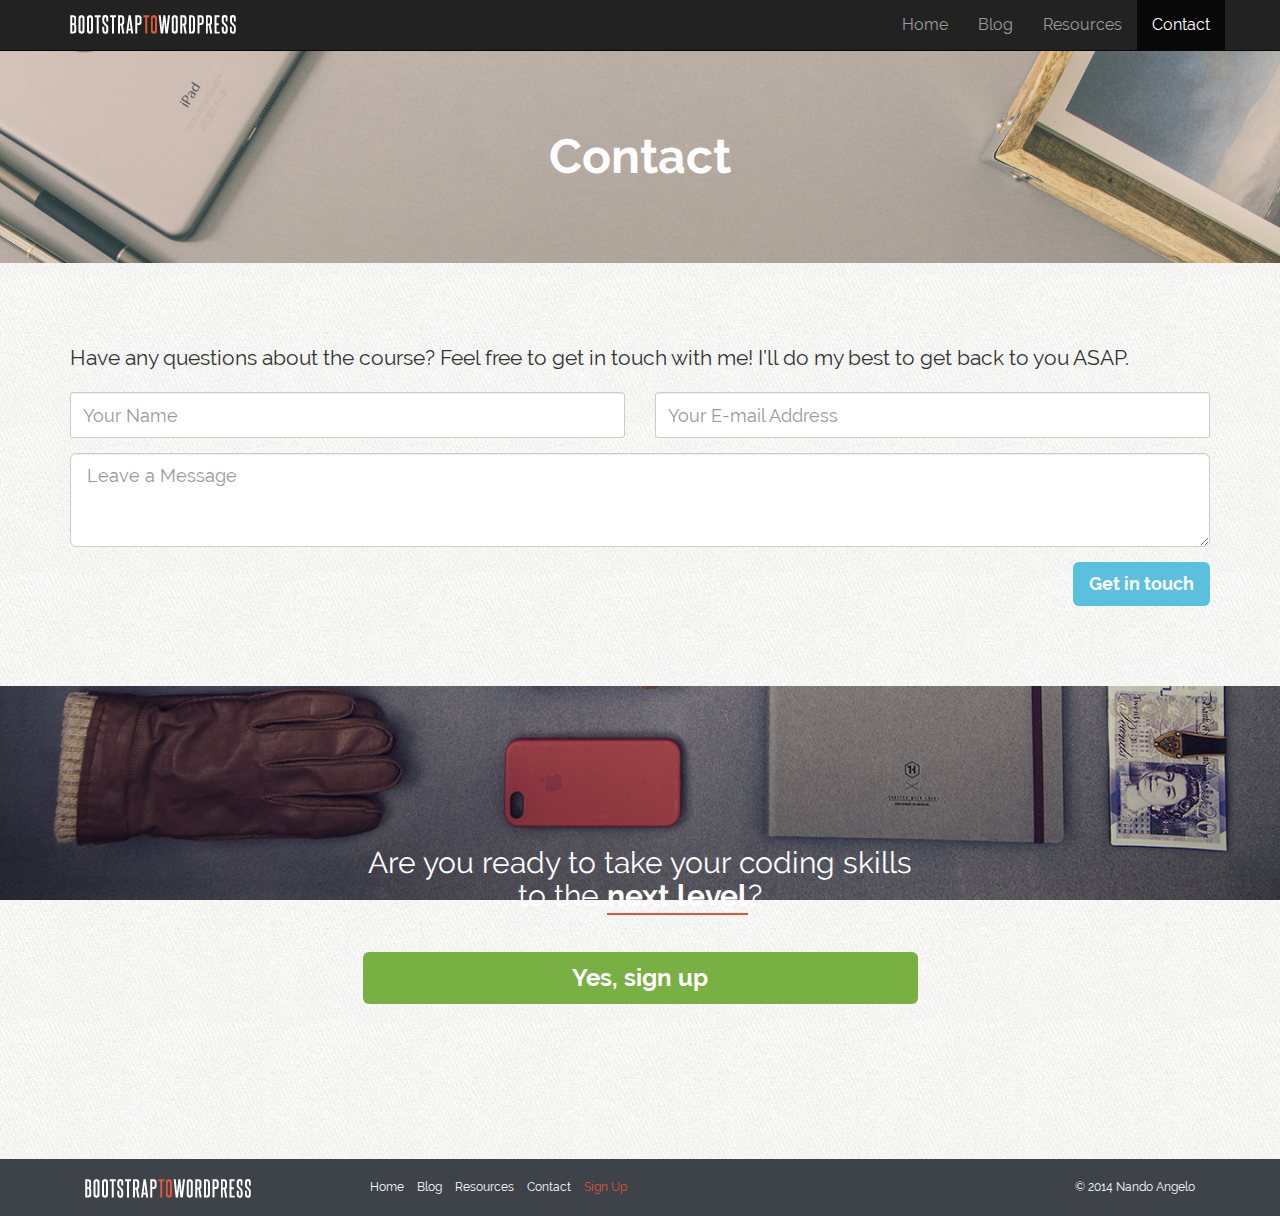
<file: contact.html>
<!DOCTYPE html>

<html lang="pt-br">
	<head>
		<meta charset="utf-8">
		<meta name="viewport" content="width=device-width,initial-scale=1,minimum-scale=1">

		<title>Contact | Bootstrap to Wordpress</title>

		<meta name="description" content="Isso será dinâmico">
		<meta name="keywords" content="responsividade, responsivo, webdesign, css, media querie" />
		<meta name="author" content="Fernando Angelo"> <!--Autor da pagina-->
		<meta name="generator" content="HTML-Kit 292">
		<meta name="robots" content="all">

		<link rel="icon" href="assets/img/favicon.ico">

		<link rel="stylesheet" href="assets/css/bootstrap.min.css">
		<link rel="stylesheet" href="assets/css/font-awesome/css/font-awesome.min.css">
		<link rel="stylesheet" href="assets/css/custom.css">
	</head>
	<body class="full-width contact">


		<!-- HEADER -->
		<header class="site-header" role="banner">

			<div class="navbar-wrapper">
				<div class="navbar navbar-inverse navbar-fixed-top" role="navigation">
					<div class="container">
						<div class="navbar-header">
							<button type="button" class="navbar-toggle" data-toggle="collapse" data-target=".navbar-collapse">
								<span class="sr-only">Toggle Navigation</span>
								<span class="icon-bar"></span>
								<span class="icon-bar"></span>
								<span class="icon-bar"></span>
							</button><!-- .navbar-toggle -->
							<a class="navbar-brand" href="#">
								<img src="assets/img/logo.png" alt="Bootstrap to Wordpress" title="Home">
							</a>
						</div><!-- .navbar-header -->
						<div class="navbar-collapse collapse">
							<ul class="nav navbar-nav navbar-right">
								<li><a href="#home" title="Home">Home</a></li>
								<li><a href="blog.html" title="Blog">Blog</a></li>
								<li><a href="resources.html" title="Resources">Resources</a></li>
								<li class="active"><a href="contact.html" title="Contact">Contact</a></li>
							</ul><!-- .nav -->
						</div><!-- .navbar-collapse -->
					</div><!-- .container -->
				</div><!-- .navbar -->
			</div><!-- .navbar-wrapper -->

		</header><!-- HEADER -->

		<!-- FEATURE IMAGE -->
		<section class="feature-image feature-image-default" data-type="background" data-speed="2">
			<h1 class="page-title">Contact</h1>
		</section><!-- FEATURE-IMAGE -->

		<!-- MAIN CONTENT -->
		<!-- .container -->
		<div class="container">
			<!-- .row #primary -->
			<div class="row" id="primary">
				<!-- #content -->
				<div id="content" class="col-sm-12">
					
					<!-- .main-content -->
					<section class="main-content">
						<p class="lead">
							Have any questions about the course? Feel free to get in touch with me! 
							I&rsquo;ll do my best to get back to you ASAP.
						</p>

						<form role="form" class="clearfix">
							<div class="row">
									<div class="col-sm-6">
										<div class="form-group">
											<label for="contact-name" class="sr-only">Name</label>
											<input type="text" class="form-control input-lg" id="contact-name" placeholder="Your Name">
										</div>
									</div>
									<div class="col-sm-6">
										<div class="form-group">
											<label for="contact-email" class="sr-only">E-mail</label>
											<input type="email" class="form-control input-lg" id="contact-email" placeholder="Your E-mail Address">
										</div>
									</div>
									<div class="col-sm-12">
										<div class="form-group">
											<label for="contact-message" class="sr-only">Message</label>
											<textarea id="contact-message" rows="3" class="form-control input-lg" placeholder="Leave a Message"></textarea>
										</div>
									</div>
								</div>	
								<input type="submit" class="btn btn-info btn-lg pull-right" value="Get in touch">
						</form>


					</section> <!--/ .main-content -->

				</div> <!--/ #content -->
			</div> <!--/ .row #primary -->
		</div> <!--/ .container -->

		<!-- SIGN UP -->
		<section id="signup" data-type="background" data-speed="4">
			<div class="container">
				<div class="row">
					<div class="col-sm-6 col-sm-offset-3">
						<h2>Are you ready to take your coding skills to the <strong>next level</strong>?</h2>
						<p>
							<a href="#" class="btn btn-lg btn-block btn-success">Yes, sign up</a>
						</p>
					</div><!-- .col -->
				</div><!-- .row -->
			</div><!-- .container -->
		</section><!-- #signup -->

		<!-- FOOTER -->
		<footer>
			<div class="container">
				<div class="col-sm-3">
					<p>
						<a href="#" title="Home">
							<img src="assets/img/logo.png" alt="Bootstrap to WordPress">
						</a>
					</p>
				</div><!-- .col -->
				<div class="col-sm-6">
					<nav>
						<ul class="list-unstyled list-inline">
							<li><a href="">Home</a></li>
							<li><a href="">Blog</a></li>
							<li><a href="">Resources</a></li>
							<li><a href="">Contact</a></li>
							<li class="signup-link"><a href="">Sign Up</a></li>
						</ul>
					</nav>
				</div><!-- .col -->
				<div class="col-sm-3">
					<p class="pull-right">
						&copy; 2014 Nando Angelo
					</p>
				</div><!-- .col -->
			</div><!-- .container -->
		</footer><!-- footer -->

		<!-- MODAL -->
		<div class="modal fade" id="myModal">
			<div class="modal-dialog">
				<div class="modal-content">
					<div class="modal-header">
						<button type="button" class="close" data-dismiss="modal"><span aria-hidden="true">&times;</span><span class="sr-only">Close</span></button>
						<h4 class="modal-title" id="myModalLabel"><i class="fa fa-envelope"></i> Subscribe to Our Mailing List</h4>
					</div><!-- .modal-header -->
					<div class="modal-body">
						<p>
							Simply enter your name and your e-mail! As a thank you for joining us, we're going to give you one of our best-selling courses, <em>for free!</em>
						</p>
						<form class="form-inline" role="form">

							<div class="form-group">
								<label class="sr-only" for="subscribe-name">Your First Name</label>
								<input class="form-control" type="text" id="subscribe-name" placeholder="Enter your first name"></input>
							</div><!-- .form-group -->

							<div class="form-group">
								<label class="sr-only" for="subscribe-email">Your E-mail</label>
								<input class="form-control" type="email" id="subscribe-email" placeholder="Enter your E-mail"></input>
							</div><!-- .form-group -->

							<input class="btn btn-danger" type="submit" value="Subscribe!"></input>

						</form>
						<hr>
						<p><small>
							By provinding your e-mail you consent to receiving ocasional promotional e-mails &amp; newsletters. <br>No Spam. Just good stuff. We respect you privacy &amp; you may unsubscribe at any time.
						</small></p>
					</div><!-- .modal-body -->
				</div><!-- .modal-content -->
			</div><!-- .modal-dialog -->
		</div><!-- .modal -->

		<!-- BOOTSTRAP JAVASCRIPT -->
		<script src="assets/js/jquery-2.1.1.min.js"></script>
		<script src="assets/js/bootstrap.min.js"></script>
		<script src="assets/js/main.js"></script>

	</body>
</html>
</file>
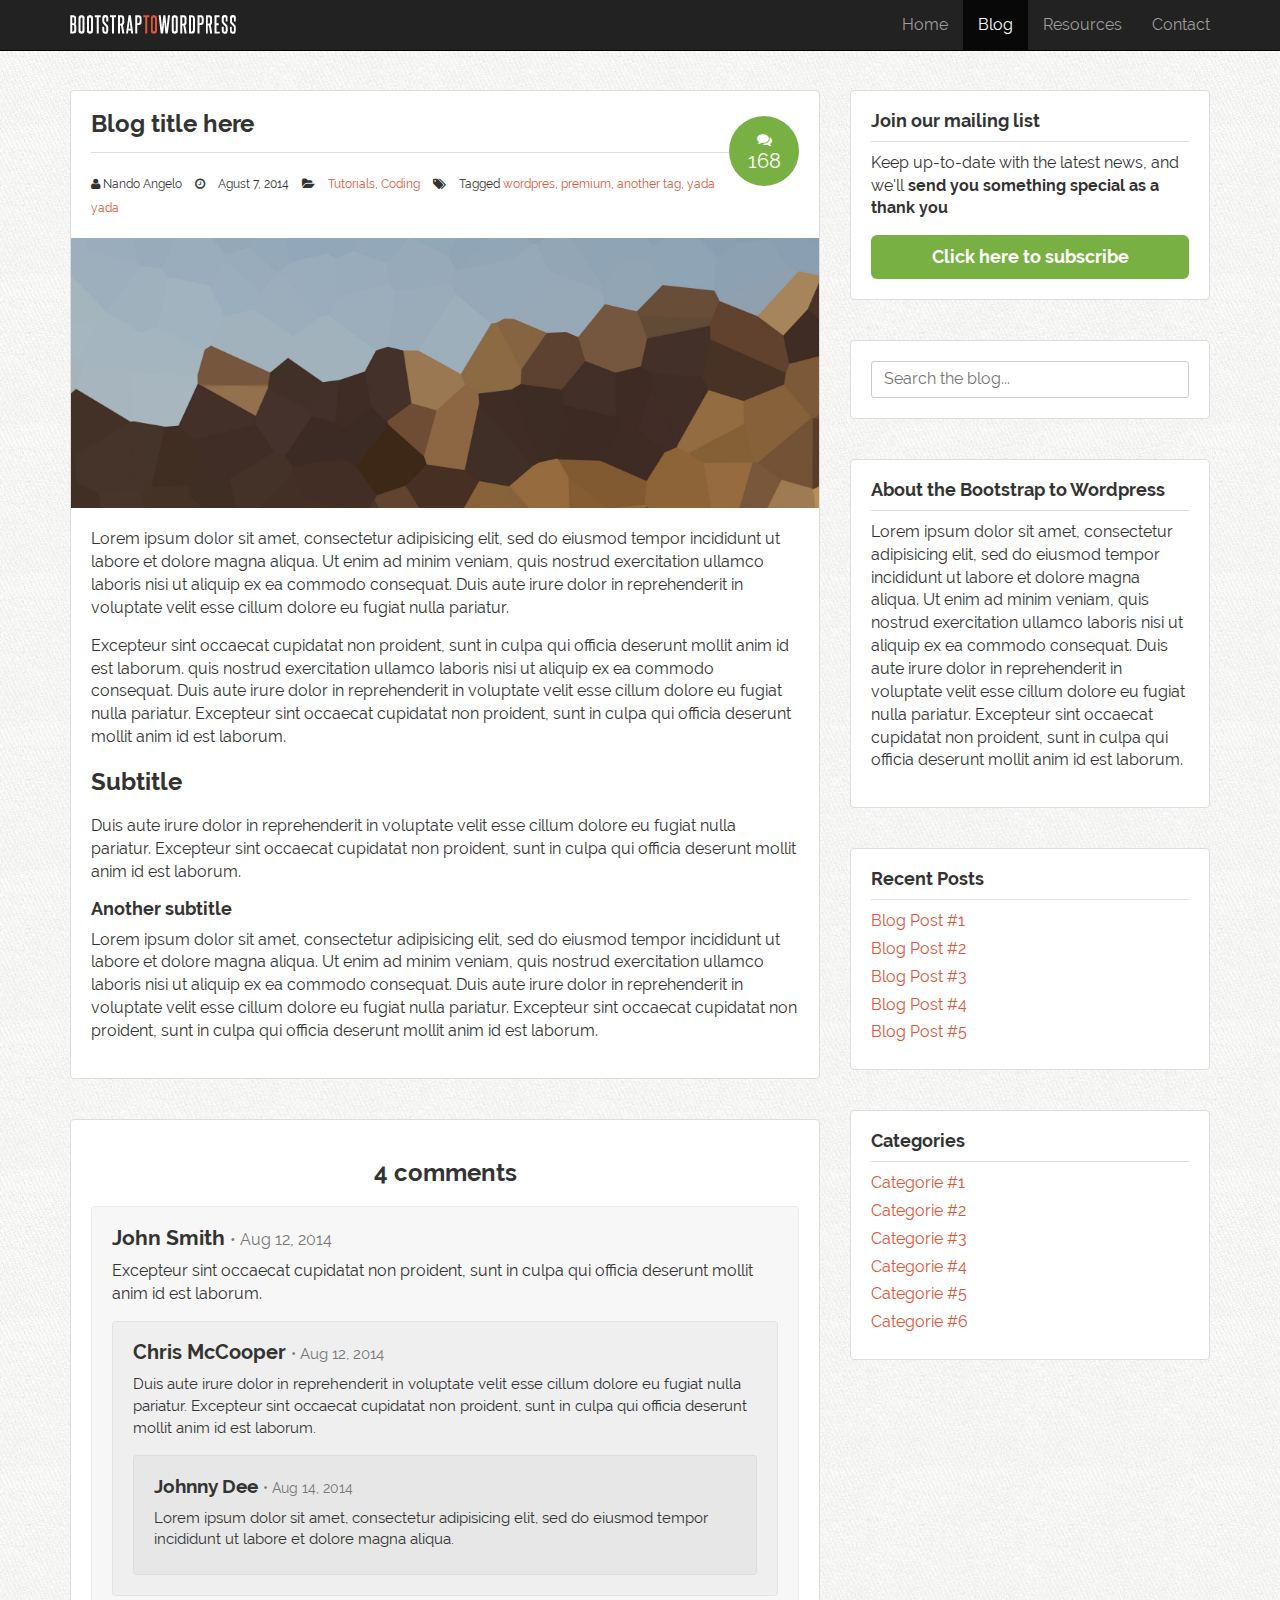
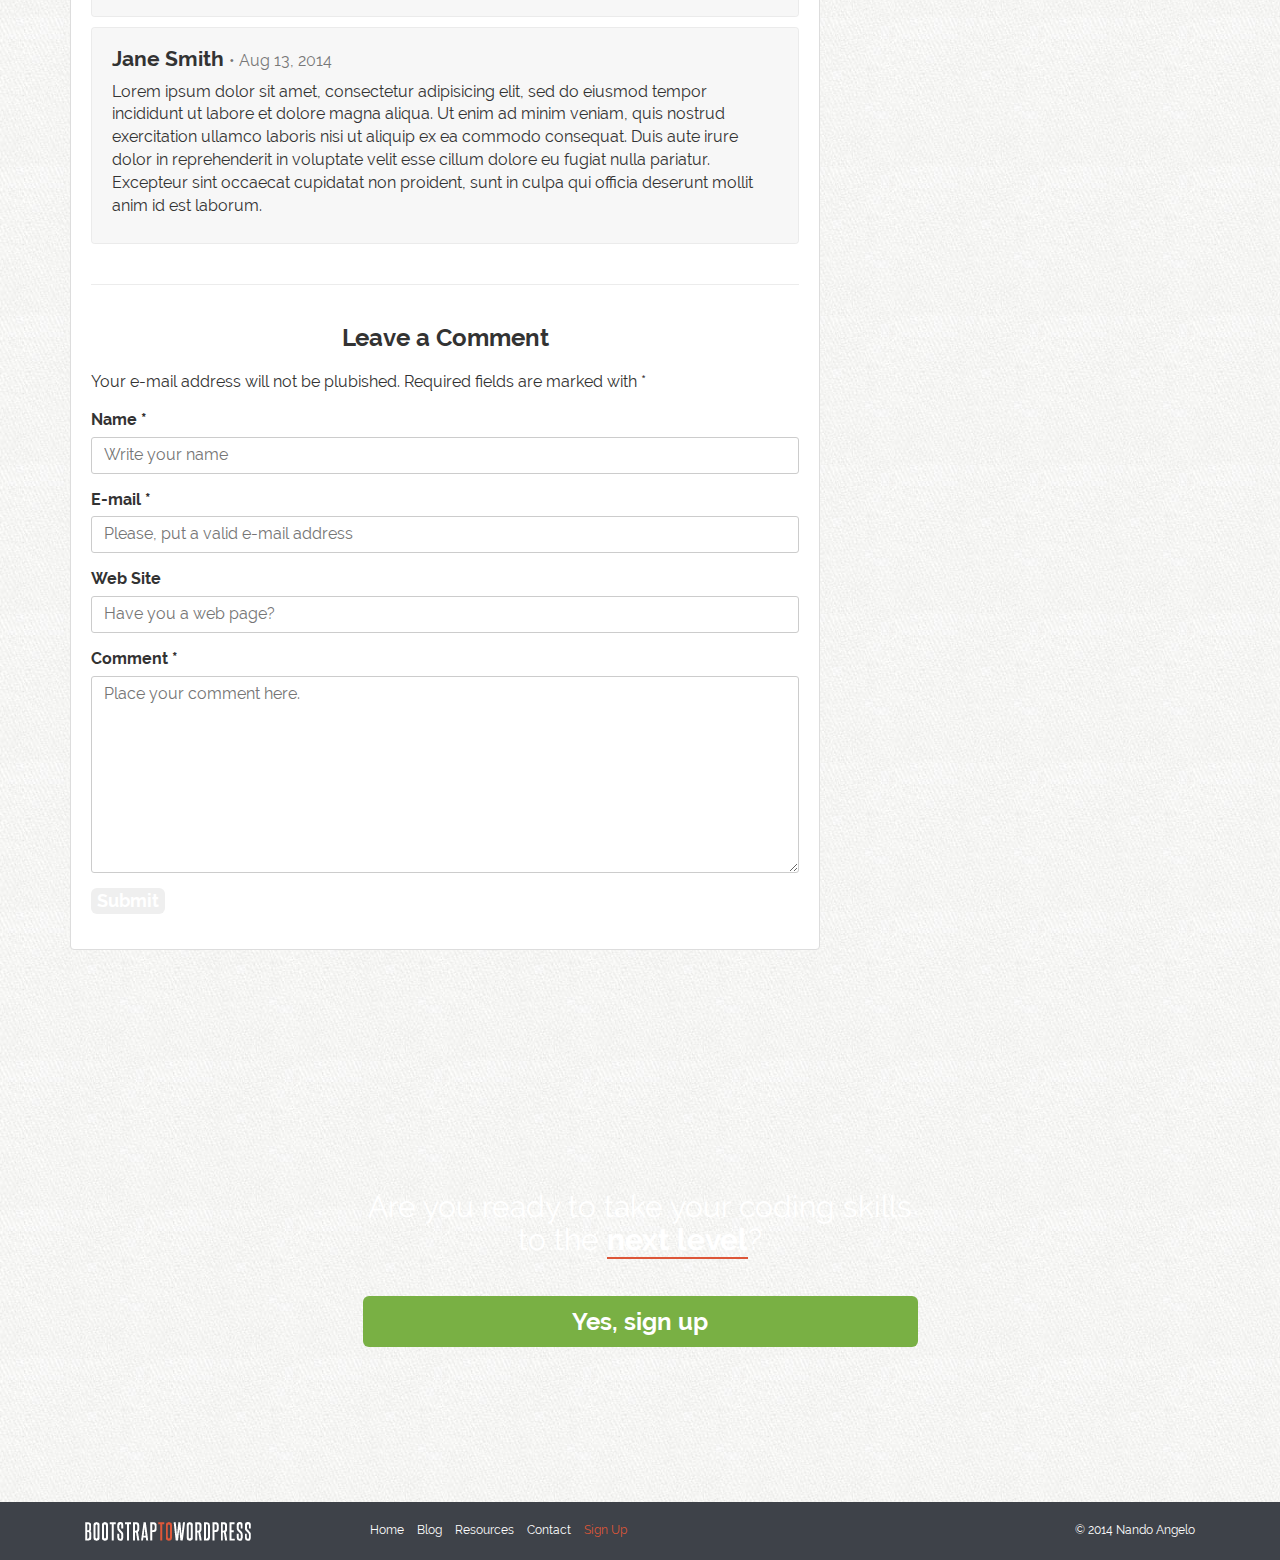
<file: post.html>
<!DOCTYPE html>

<html lang="pt-br">
	<head>
		<meta charset="utf-8">
		<meta name="viewport" content="width=device-width,initial-scale=1,minimum-scale=1">

		<title>Blog Post | Bootstrap to Wordpress</title>

		<meta name="description" content="Isso será dinâmico">
		<meta name="keywords" content="responsividade, responsivo, webdesign, css, media querie" />
		<meta name="author" content="Fernando Angelo"> <!--Autor da pagina-->
		<meta name="generator" content="HTML-Kit 292">
		<meta name="robots" content="all">

		<link rel="icon" href="assets/img/favicon.ico">

		<link rel="stylesheet" href="assets/css/bootstrap.min.css">
		<link rel="stylesheet" href="assets/css/font-awesome/css/font-awesome.min.css">
		<link rel="stylesheet" href="assets/css/custom.css">
	</head>
	<body class="blog">


		<!-- HEADER -->
		<header class="site-header" role="banner">

			<div class="navbar-wrapper">
				<div class="navbar navbar-inverse navbar-fixed-top" role="navigation">
					<div class="container">
						<div class="navbar-header">
							<button type="button" class="navbar-toggle" data-toggle="collapse" data-target=".navbar-collapse">
								<span class="sr-only">Toggle Navigation</span>
								<span class="icon-bar"></span>
								<span class="icon-bar"></span>
								<span class="icon-bar"></span>
							</button><!-- .navbar-toggle -->
							<a class="navbar-brand" href="#">
								<img src="assets/img/logo.png" alt="Bootstrap to Wordpress" title="Home">
							</a>
						</div><!-- .navbar-header -->
						<div class="navbar-collapse collapse">
							<ul class="nav navbar-nav navbar-right">
								<li><a href="#home" title="Home">Home</a></li>
								<li class="active"><a href="blog.html" title="Blog">Blog</a></li>
								<li><a href="resources.html" title="Resources">Resources</a></li>
								<li><a href="contact.html" title="Contact">Contact</a></li>
							</ul><!-- .nav -->
						</div><!-- .navbar-collapse -->
					</div><!-- .container -->
				</div><!-- .navbar -->
			</div><!-- .navbar-wrapper -->

		</header><!-- HEADER -->

		<!-- MAIN CONTENT (POST) -->
			<div class="container">
				<div id="primary" class="row">
					<!-- #content -->
					<div id="content" class="col-sm-8">
						
						<!-- post -->
						<article class="post">
							<header>
								<h1>Blog title here</h1>
								<div class="post-details">
									<i class="fa fa-user"></i> Nando Angelo
									<i class="fa fa-clock-o"></i> <time>Agust 7, 2014</time>
									<i class="fa fa-folder-open"></i> <a href="#">Tutorials</a>, <a href="#">Coding</a>
									<i class="fa fa-tags"></i> Tagged <a href="#">wordpres</a>, <a href="#">premium</a>, <a href="#">another tag</a>, <a href="#">yada yada</a>

									<div class="post-comments-badge">
										<a href="#"><i class="fa fa-comments"></i>168</a>
									</div><!-- .post-comments-badge -->
								</div><!-- .post-details -->
							</header>
							<div class="post-image">
								<img src="assets/img/hero-bg.jpg" alt="Hero Image">
							</div><!--/ .post-image -->

							<!-- post-body -->
							<div class="post-body">
								<p>
									Lorem ipsum dolor sit amet, consectetur adipisicing elit, sed do eiusmod
									tempor incididunt ut labore et dolore magna aliqua. Ut enim ad minim veniam,
									quis nostrud exercitation ullamco laboris nisi ut aliquip ex ea commodo
									consequat. Duis aute irure dolor in reprehenderit in voluptate velit esse
									cillum dolore eu fugiat nulla pariatur. 
								</p>
								<p>
									Excepteur sint occaecat cupidatat non
									proident, sunt in culpa qui officia deserunt mollit anim id est laborum. 
									quis nostrud exercitation ullamco laboris nisi ut aliquip ex ea commodo
									consequat. Duis aute irure dolor in reprehenderit in voluptate velit esse
									cillum dolore eu fugiat nulla pariatur. Excepteur sint occaecat cupidatat non
									proident, sunt in culpa qui officia deserunt mollit anim id est laborum.
								</p>
								<h3>Subtitle</h3>
								<p>
									Duis aute irure dolor in reprehenderit in voluptate velit esse
									cillum dolore eu fugiat nulla pariatur. Excepteur sint occaecat cupidatat non
									proident, sunt in culpa qui officia deserunt mollit anim id est laborum.
								</p>
								<h4>Another subtitle</h4>
								<p>
									Lorem ipsum dolor sit amet, consectetur adipisicing elit, sed do eiusmod
									tempor incididunt ut labore et dolore magna aliqua. Ut enim ad minim veniam,
									quis nostrud exercitation ullamco laboris nisi ut aliquip ex ea commodo
									consequat. Duis aute irure dolor in reprehenderit in voluptate velit esse
									cillum dolore eu fugiat nulla pariatur. Excepteur sint occaecat cupidatat non
									proident, sunt in culpa qui officia deserunt mollit anim id est laborum.
								</p>
							</div><!--/ post-body -->

						</article> <!--/ post -->

						<!-- #comments -->
						<div id="comments">
							<!-- .comments-wrap -->
							<div class="comments-wrap">
								<h3>4 comments</h3>
								
								<!-- 
									This comments will have an image and more information when we use WordPress
								 -->
								
								<!-- .comments-list -->
								<ol class="comments-list">
								 	<!-- .comment -->
								 	<li class="comment">
								 		<h4>John Smith <small>&bull; Aug 12, 2014</small></h4>
								 		
								 		<!-- .comment-body -->
								 		<div class="comment-body">
								 			<p>Excepteur sint occaecat cupidatat non proident, sunt in culpa qui officia deserunt mollit anim id est laborum.</p>	
								 		</div> <!--/ .comment-body -->

								 		<!-- .children -->
								 		<ol class="children">
								 			<!-- .comment -->
								 			<li class="comment">
								 				<h4>Chris McCooper <small>&bull; Aug 12, 2014</small></h4>
										 		<!-- .comment-body -->
										 		<div class="comment-body">
										 			<p>
										 				Duis aute irure dolor in reprehenderit in voluptate velit esse cillum dolore eu fugiat nulla pariatur. Excepteur sint occaecat cupidatat non proident, sunt in culpa qui officia deserunt mollit anim id est laborum.
										 			</p>	
										 		</div> <!--/ .comment-body -->

										 		<!-- .children -->
										 		<ol class="children">
										 			<!-- .comment -->
										 			<li class="comment">
										 				<h4>Johnny Dee <small>&bull; Aug 14, 2014</small></h4>
												 		<!-- .comment-body -->
												 		<div class="comment-body">
												 			<p>
												 				Lorem ipsum dolor sit amet, consectetur adipisicing elit, sed do eiusmod tempor incididunt ut labore et dolore magna aliqua.
												 			</p>	
												 		</div> <!--/ .comment-body -->
										 			</li> <!--/ .comment -->
										 		</ol> <!--/ .children -->

								 			</li> <!--/ .comment -->
								 		</ol> <!--/ .children -->

								 	</li> <!--/ .comment -->

								 	<!-- .comment #2 -->
								 	<li class="comment">
						 				<h4>Jane Smith <small>&bull; Aug 13, 2014</small></h4>
								 		<!-- .comment-body -->
								 		<div class="comment-body">
								 			<p>
								 				Lorem ipsum dolor sit amet, consectetur adipisicing elit, sed do eiusmod
								 				tempor incididunt ut labore et dolore magna aliqua. Ut enim ad minim veniam,
								 				quis nostrud exercitation ullamco laboris nisi ut aliquip ex ea commodo
								 				consequat. Duis aute irure dolor in reprehenderit in voluptate velit esse
								 				cillum dolore eu fugiat nulla pariatur. Excepteur sint occaecat cupidatat non
								 				proident, sunt in culpa qui officia deserunt mollit anim id est laborum.
								 			</p>	
								 		</div> <!--/ .comment-body -->
								 	</li> <!--/ .comment #2 -->

								</ol> <!--/ .comments-list -->

								<!-- #leave-comment -->
								<div id="leave-comment">
									<h3>Leave a Comment</h3>

									<form>
										<p>
											Your e-mail address will not be plubished. 
											Required fields are marked with <span class="required">*</span>
										</p>
										<!-- Author -->
										<p class="comment-form-author">
											<label for="author">Name *</label>
											<input type="text" id="author" placeholder="Write your name">
										</p> <!--/ Author -->

										<!-- E-mail -->
										<p class="comment-form-email">
											<label for="email">E-mail *</label>
											<input type="email" id="email" placeholder="Please, put a valid e-mail address">
										</p> <!--/ E-mail -->

										<!-- Web Site -->
										<p class="comment-form-url">
											<label for="url">Web Site</label>
											<input type="url" id="url" placeholder="Have you a web page?">
										</p> <!--/ Web Site -->

										<!-- Comment -->
										<p class="comment-form-comment">
											<label for="comment">Comment *</label>
											<textarea id="comment" placeholder="Place your comment here." cols="45" rows="8"></textarea>
										</p> <!--/ Comment -->

										<!-- Submit Button -->
										<p class="comment-form-submit">
											<input type="submit" name="submit">
										</p> <!--/ Submit Button -->

									</form>
								</div> <!--/ #leave-comment -->


							</div> <!--/ .comments-wrap -->
						</div> <!--/ #comments -->

					</div> <!--/ #content -->
			
		<!--/ MAIN CONTENT (POST) -->

				<!-- SIDEBAR -->
				<aside class="col-sm-4">
					<!-- .widget subscribe-->
					<div class="widget">
						<h4>Join our mailing list</h4>
						<p>
							Keep up-to-date with the latest news, and we'll <strong>send you something special as a thank you</strong>
						</p>
						<button class="btn btn-success btn-lg btn-block" data-toggle="modal" data-target="#myModal">
							Click here to subscribe
						</button>
					</div> <!-- /.widget subscribe-->

					<!-- .widget search -->
					<div class="widget">
						<form role="form" class="search-form">
							<label for="sidebar-search" class="sr-only">Search the blog</label>
							<input type="text" id="sidebar-search" placeholder="Search the blog...">
						</form>
					</div> <!-- /.widget search -->

					<!-- .widget about -->
					<div class="widget">
						<h4>About the Bootstrap to Wordpress</h4>						
						<p>
							Lorem ipsum dolor sit amet, consectetur adipisicing elit, sed do eiusmod
							tempor incididunt ut labore et dolore magna aliqua. Ut enim ad minim veniam,
							quis nostrud exercitation ullamco laboris nisi ut aliquip ex ea commodo
							consequat. Duis aute irure dolor in reprehenderit in voluptate velit esse
							cillum dolore eu fugiat nulla pariatur. Excepteur sint occaecat cupidatat non
							proident, sunt in culpa qui officia deserunt mollit anim id est laborum.
						</p>
					</div> <!-- /.widget about -->

					<!-- .widget recent posts -->
					<div class="widget">
						<h4>Recent Posts</h4>
						<ul>
							<li><a href="post.html">Blog Post #1</a></li>
							<li><a href="post.html">Blog Post #2</a></li>
							<li><a href="post.html">Blog Post #3</a></li>
							<li><a href="post.html">Blog Post #4</a></li>
							<li><a href="post.html">Blog Post #5</a></li>
						</ul>
					</div><!-- /.widget recent posts -->


					<!-- .widget categories -->
					<div class="widget">
						<h4>Categories</h4>
						<ul>
							<li><a href="#">Categorie #1</a></li>
							<li><a href="#">Categorie #2</a></li>
							<li><a href="#">Categorie #3</a></li>
							<li><a href="#">Categorie #4</a></li>
							<li><a href="#">Categorie #5</a></li>
							<li><a href="#">Categorie #6</a></li>
						</ul>
					</div><!-- /.widget categories -->
				</aside>

			</div><!-- .row #primary -->
		</div>

		<!-- SIGN UP -->
		<section id="signup" data-type="background" data-speed="4">
			<div class="container">
				<div class="row">
					<div class="col-sm-6 col-sm-offset-3">
						<h2>Are you ready to take your coding skills to the <strong>next level</strong>?</h2>
						<p>
							<a href="#" class="btn btn-lg btn-block btn-success">Yes, sign up</a>
						</p>
					</div><!-- .col -->
				</div><!-- .row -->
			</div><!-- .container -->
		</section><!-- #signup -->

		<!-- FOOTER -->
		<footer>
			<div class="container">
				<div class="col-sm-3">
					<p>
						<a href="#" title="Home">
							<img src="assets/img/logo.png" alt="Bootstrap to WordPress">
						</a>
					</p>
				</div><!-- .col -->
				<div class="col-sm-6">
					<nav>
						<ul class="list-unstyled list-inline">
							<li><a href="">Home</a></li>
							<li><a href="">Blog</a></li>
							<li><a href="">Resources</a></li>
							<li><a href="">Contact</a></li>
							<li class="signup-link"><a href="">Sign Up</a></li>
						</ul>
					</nav>
				</div><!-- .col -->
				<div class="col-sm-3">
					<p class="pull-right">
						&copy; 2014 Nando Angelo
					</p>
				</div><!-- .col -->
			</div><!-- .container -->
		</footer><!-- footer -->

		<!-- MODAL -->
		<div class="modal fade" id="myModal">
			<div class="modal-dialog">
				<div class="modal-content">
					<div class="modal-header">
						<button type="button" class="close" data-dismiss="modal"><span aria-hidden="true">&times;</span><span class="sr-only">Close</span></button>
						<h4 class="modal-title" id="myModalLabel"><i class="fa fa-envelope"></i> Subscribe to Our Mailing List</h4>
					</div><!-- .modal-header -->
					<div class="modal-body">
						<p>
							Simply enter your name and your e-mail! As a thank you for joining us, we're going to give you one of our best-selling courses, <em>for free!</em>
						</p>
						<form class="form-inline" role="form">

							<div class="form-group">
								<label class="sr-only" for="subscribe-name">Your First Name</label>
								<input class="form-control" type="text" id="subscribe-name" placeholder="Enter your first name"></input>
							</div><!-- .form-group -->

							<div class="form-group">
								<label class="sr-only" for="subscribe-email">Your E-mail</label>
								<input class="form-control" type="email" id="subscribe-email" placeholder="Enter your E-mail"></input>
							</div><!-- .form-group -->

							<input class="btn btn-danger" type="submit" value="Subscribe!"></input>

						</form>
						<hr>
						<p><small>
							By provinding your e-mail you consent to receiving ocasional promotional e-mails &amp; newsletters. <br>No Spam. Just good stuff. We respect you privacy &amp; you may unsubscribe at any time.
						</small></p>
					</div><!-- .modal-body -->
				</div><!-- .modal-content -->
			</div><!-- .modal-dialog -->
		</div><!-- .modal -->

		<!-- BOOTSTRAP JAVASCRIPT -->
		<script src="assets/js/jquery-2.1.1.min.js"></script>
		<script src="assets/js/bootstrap.min.js"></script>
		<script src="assets/js/main.js"></script>

	</body>
</html>
</file>
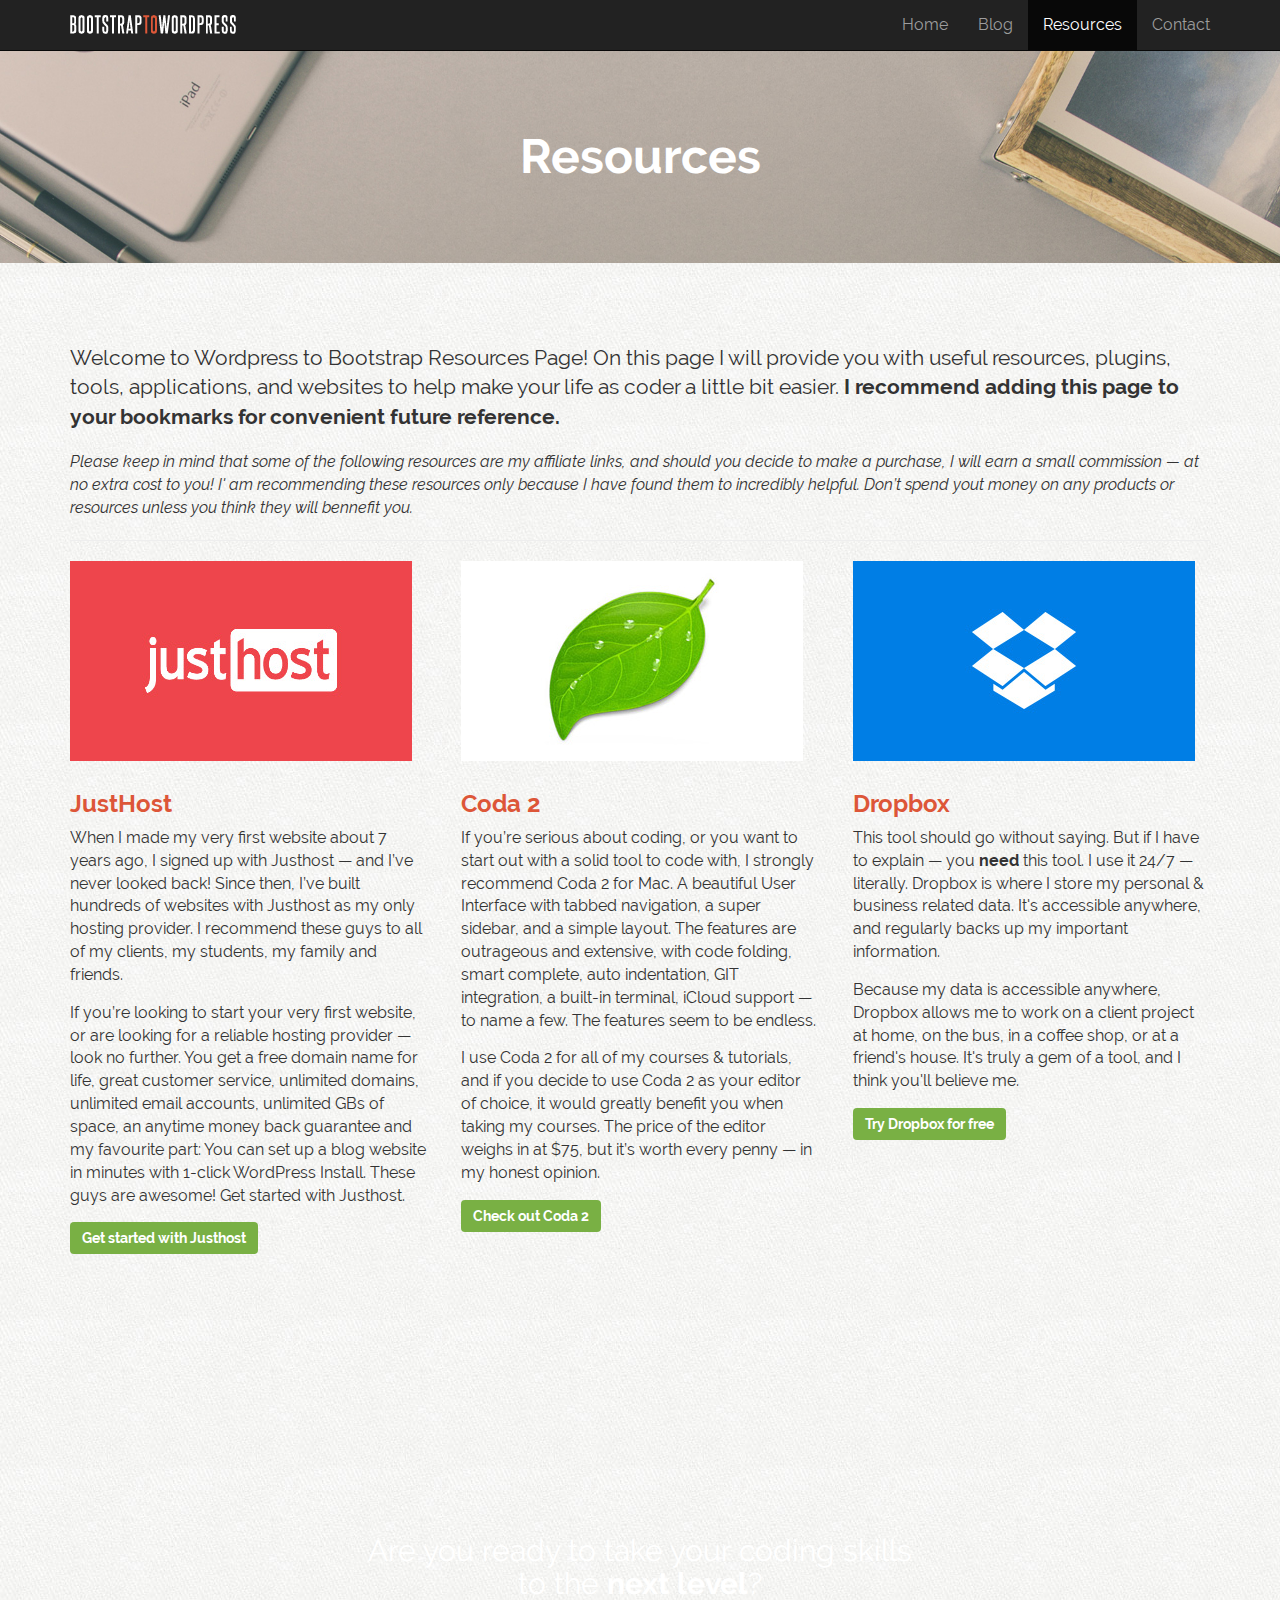
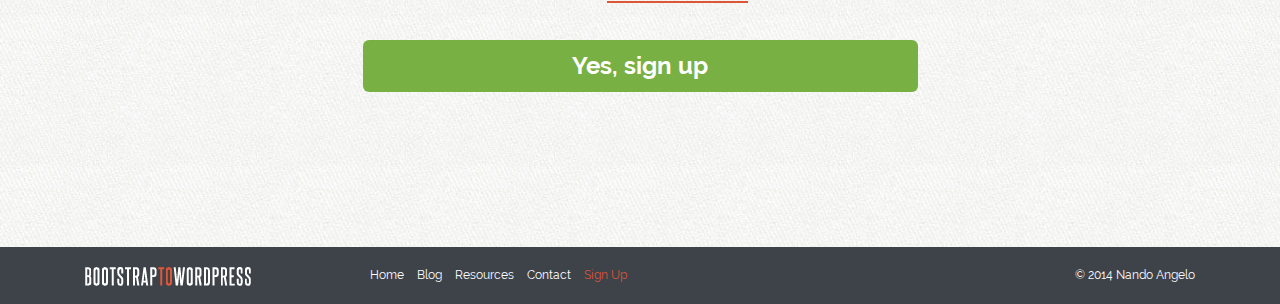
<file: resources.html>
<!DOCTYPE html>

<html lang="pt-br">
	<head>
		<meta charset="utf-8">
		<meta name="viewport" content="width=device-width,initial-scale=1,minimum-scale=1">

		<title>Resources | Bootstrap to Wordpress</title>

		<meta name="description" content="Isso será dinâmico">
		<meta name="keywords" content="responsividade, responsivo, webdesign, css, media querie" />
		<meta name="author" content="Fernando Angelo"> <!--Autor da pagina-->
		<meta name="generator" content="HTML-Kit 292">
		<meta name="robots" content="all">

		<link rel="icon" href="assets/img/favicon.ico">

		<link rel="stylesheet" href="assets/css/bootstrap.min.css">
		<link rel="stylesheet" href="assets/css/font-awesome/css/font-awesome.min.css">
		<link rel="stylesheet" href="assets/css/custom.css">
	</head>
	<body class="full-width resources">


		<!-- HEADER -->
		<header class="site-header" role="banner">

			<div class="navbar-wrapper">
				<div class="navbar navbar-inverse navbar-fixed-top" role="navigation">
					<div class="container">
						<div class="navbar-header">
							<button type="button" class="navbar-toggle" data-toggle="collapse" data-target=".navbar-collapse">
								<span class="sr-only">Toggle Navigation</span>
								<span class="icon-bar"></span>
								<span class="icon-bar"></span>
								<span class="icon-bar"></span>
							</button><!-- .navbar-toggle -->
							<a class="navbar-brand" href="#">
								<img src="assets/img/logo.png" alt="Bootstrap to Wordpress" title="Home">
							</a>
						</div><!-- .navbar-header -->
						<div class="navbar-collapse collapse">
							<ul class="nav navbar-nav navbar-right">
								<li><a href="#home" title="Home">Home</a></li>
								<li><a href="blog.html" title="Blog">Blog</a></li>
								<li class="active"><a href="resources.html" title="Resources">Resources</a></li>
								<li><a href="contact.html" title="Contact">Contact</a></li>
							</ul><!-- .nav -->
						</div><!-- .navbar-collapse -->
					</div><!-- .container -->
				</div><!-- .navbar -->
			</div><!-- .navbar-wrapper -->

		</header><!-- HEADER -->

		<!-- FEATURE IMAGE -->
		<section class="feature-image feature-image-default" data-type="background" data-speed="2">
			<h1 class="page-title">Resources</h1>
		</section><!-- FEATURE-IMAGE -->

		<!-- MAIN CONTENT -->
		<div class="container">
			<div class="row" id="primary">
				
				<!-- #content -->
				<div id="content" class="col-sm-12">
					<!-- .main-content -->
					<section class="main-content">
						<p class="lead">
							Welcome to Wordpress to Bootstrap Resources Page!
							On this page I will provide you with useful resources, 
							plugins, tools, applications, and websites to help make
							your life as coder a little bit easier.
							<strong>I recommend adding this page to your bookmarks
							for convenient future reference.</strong>
						</p>
						<p>
							<em>
								Please keep in mind that some of the following resources are 
								my affiliate links, and should you decide to make a purchase, 
								I will earn a small commission &mdash; at no extra cost to 
								you! I' am recommending these resources only because I have 
								found them to incredibly helpful. Don&rsquo;t spend yout money 
								on any products or resources unless you think they will bennefit 
								you.								
							</em>
						</p>

						<hr>
						
						<!-- .resource-row -->
						<div class="resource-row clearfix">
							
							<!-- .resource justhost -->
							<div class="resource">
								<img src="assets/img/justhost-logo.jpg" alt="JustHost">
								<h3><a href="#">JustHost</a></h3>
								<p>When I made my very first website about 7 years ago, I signed up with Justhost &mdash; and I&rsquo;ve never looked back! Since then, I&rsquo;ve built hundreds of websites with Justhost as my only hosting provider. I recommend these guys to all of my clients, my students, my family and friends.</p>
					    	<p>If you&rsquo;re looking to start your very first website, or are looking for a reliable hosting provider &mdash; look no further. You get a free domain name for life, great customer service, unlimited domains, unlimited email accounts, unlimited GBs of space, an anytime money back guarantee and my favourite part: You can set up a blog website in minutes with 1-click WordPress Install. These guys are awesome! Get started with Justhost.</p>
					    	<a href="http://bradhussey.ca/justhost" class="btn btn-success">Get started with Justhost</a>
							</div> <!--/ .resource justhost -->

							<!-- .resource coda -->
							<div class="resource">
					    	<img src="assets/img/coda2-logo.jpg" alt="Coda 2">
					    	<h3><a href="http://bradhussey.ca/coda2">Coda 2</a></h3>
					    	<p>If you&rsquo;re serious about coding, or you want to start out with a solid tool to code with, I strongly recommend Coda 2 for Mac. A beautiful User Interface with tabbed navigation, a super sidebar, and a simple layout. The features are outrageous and extensive, with code folding, smart complete, auto indentation, GIT integration, a built-in terminal, iCloud support &mdash; to name a few. The features seem to be endless.</p>
					    	<p>I use Coda 2 for all of my courses &amp; tutorials, and if you decide to use Coda 2 as your editor of choice, it would greatly benefit you when taking my courses. The price of the editor weighs in at $75, but it&rsquo;s worth every penny &mdash; in my honest opinion.</p>
					    	<a href="http://bradhussey.ca/coda2" class="btn btn-success">Check out Coda 2</a>
				    	</div> <!--/ .resource coda -->

							<!-- .resource dropbox -->
				    	<div class="resource">
					    	<img src="assets/img/dropbox-logo.jpg" alt="Dropbox">
					    	<h3><a href="http://bradhussey.ca/getdropbox">Dropbox</a></h3>
					    	<p>This tool should go without saying. But if I have to explain &mdash; you <strong>need</strong> this tool. I use it 24/7 &mdash; literally. Dropbox is where I store my personal &amp; business related data. It's accessible anywhere, and regularly backs up my important information.</p>
					    	<p>Because my data is accessible anywhere, Dropbox allows me to work on a client project at home, on the bus, in a coffee shop, or at a friend's house. It's truly a gem of a tool, and I think you'll believe me.</p>
					    	<a href="http://bradhussey.ca/getdropbox" class="btn btn-success">Try Dropbox for free</a>
				    	</div><!--/ .resource dropbox -->

						</div> <!--/ .resource-row -->

					</section><!--/ .main-content -->
				</div><!--/ #content -->
				
			</div>
		</div>

		<!-- SIGN UP -->
		<section id="signup" data-type="background" data-speed="4">
			<div class="container">
				<div class="row">
					<div class="col-sm-6 col-sm-offset-3">
						<h2>Are you ready to take your coding skills to the <strong>next level</strong>?</h2>
						<p>
							<a href="#" class="btn btn-lg btn-block btn-success">Yes, sign up</a>
						</p>
					</div><!-- .col -->
				</div><!-- .row -->
			</div><!-- .container -->
		</section><!-- #signup -->

		<!-- FOOTER -->
		<footer>
			<div class="container">
				<div class="col-sm-3">
					<p>
						<a href="#" title="Home">
							<img src="assets/img/logo.png" alt="Bootstrap to WordPress">
						</a>
					</p>
				</div><!-- .col -->
				<div class="col-sm-6">
					<nav>
						<ul class="list-unstyled list-inline">
							<li><a href="">Home</a></li>
							<li><a href="">Blog</a></li>
							<li><a href="">Resources</a></li>
							<li><a href="">Contact</a></li>
							<li class="signup-link"><a href="">Sign Up</a></li>
						</ul>
					</nav>
				</div><!-- .col -->
				<div class="col-sm-3">
					<p class="pull-right">
						&copy; 2014 Nando Angelo
					</p>
				</div><!-- .col -->
			</div><!-- .container -->
		</footer><!-- footer -->

		<!-- MODAL -->
		<div class="modal fade" id="myModal">
			<div class="modal-dialog">
				<div class="modal-content">
					<div class="modal-header">
						<button type="button" class="close" data-dismiss="modal"><span aria-hidden="true">&times;</span><span class="sr-only">Close</span></button>
						<h4 class="modal-title" id="myModalLabel"><i class="fa fa-envelope"></i> Subscribe to Our Mailing List</h4>
					</div><!-- .modal-header -->
					<div class="modal-body">
						<p>
							Simply enter your name and your e-mail! As a thank you for joining us, we're going to give you one of our best-selling courses, <em>for free!</em>
						</p>
						<form class="form-inline" role="form">

							<div class="form-group">
								<label class="sr-only" for="subscribe-name">Your First Name</label>
								<input class="form-control" type="text" id="subscribe-name" placeholder="Enter your first name"></input>
							</div><!-- .form-group -->

							<div class="form-group">
								<label class="sr-only" for="subscribe-email">Your E-mail</label>
								<input class="form-control" type="email" id="subscribe-email" placeholder="Enter your E-mail"></input>
							</div><!-- .form-group -->

							<input class="btn btn-danger" type="submit" value="Subscribe!"></input>

						</form>
						<hr>
						<p><small>
							By provinding your e-mail you consent to receiving ocasional promotional e-mails &amp; newsletters. <br>No Spam. Just good stuff. We respect you privacy &amp; you may unsubscribe at any time.
						</small></p>
					</div><!-- .modal-body -->
				</div><!-- .modal-content -->
			</div><!-- .modal-dialog -->
		</div><!-- .modal -->

		<!-- BOOTSTRAP JAVASCRIPT -->
		<script src="assets/js/jquery-2.1.1.min.js"></script>
		<script src="assets/js/bootstrap.min.js"></script>
		<script src="assets/js/main.js"></script>

	</body>
</html>
</file>
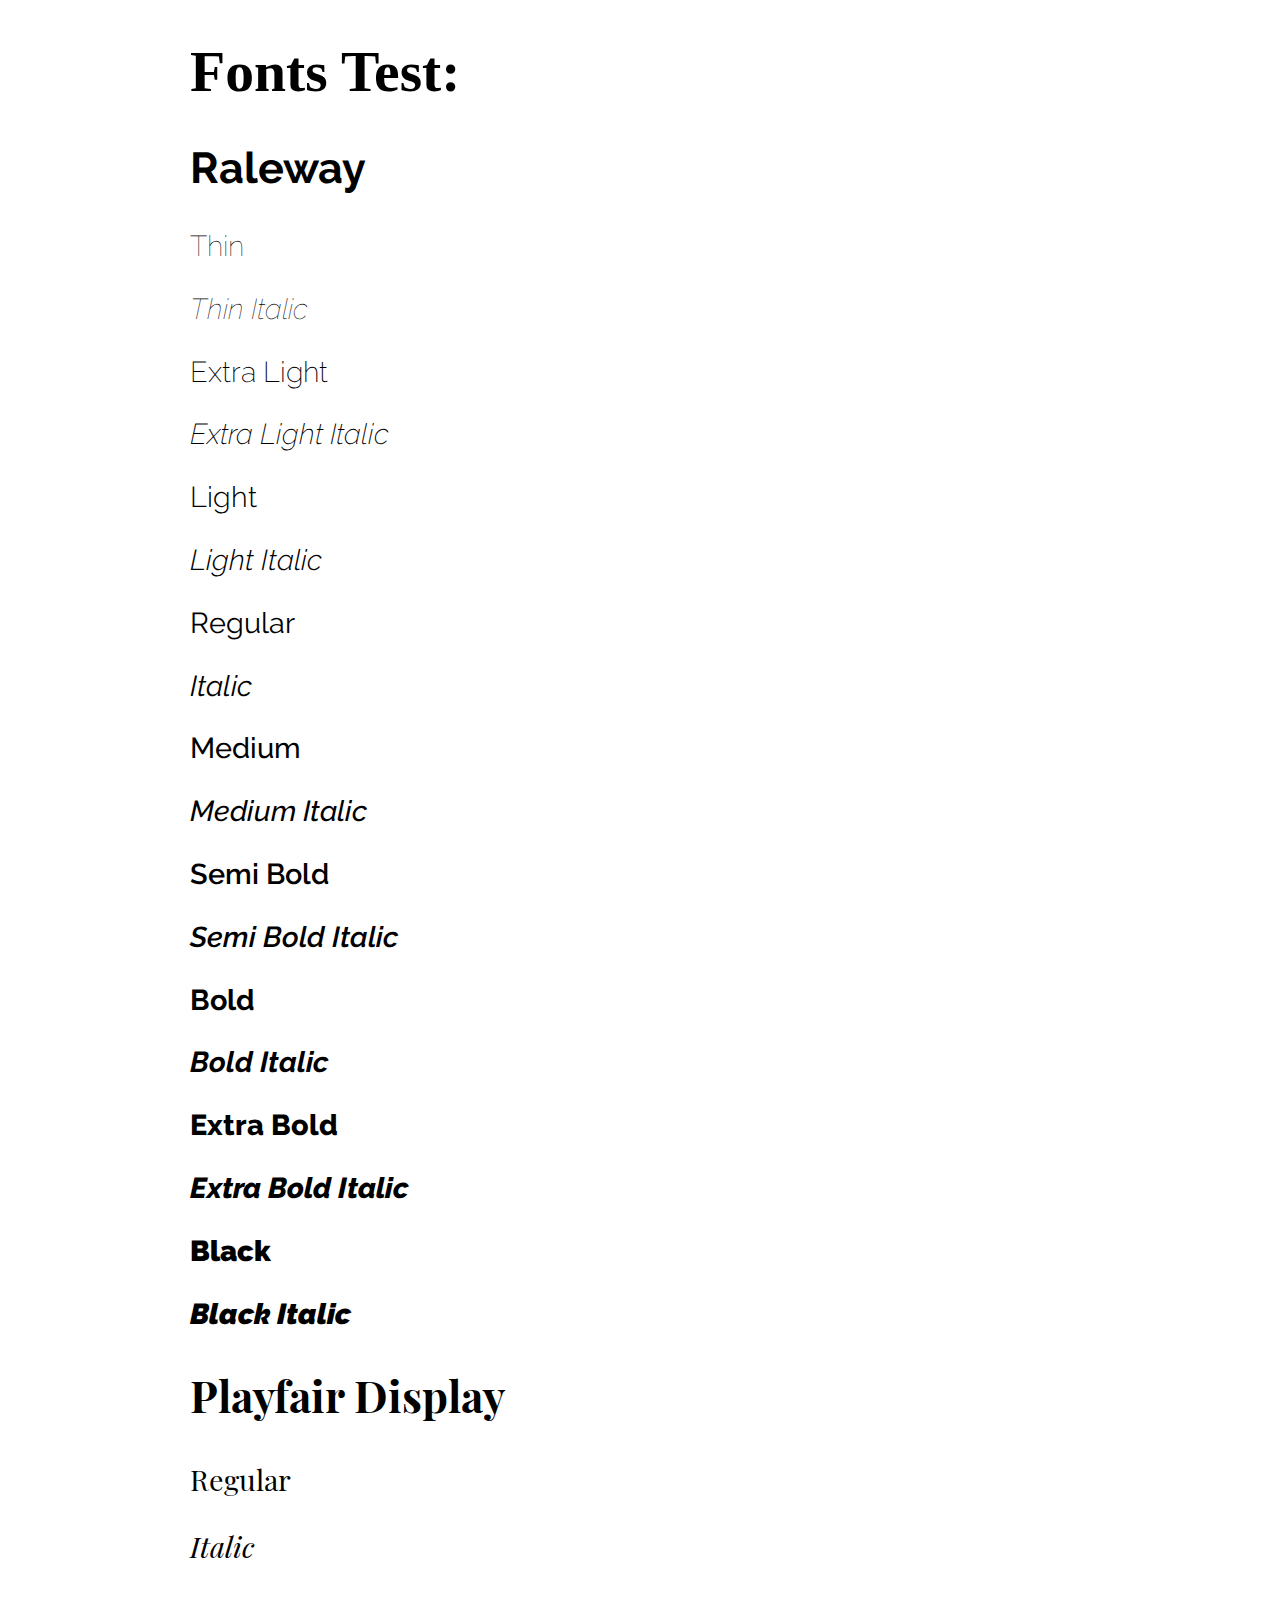
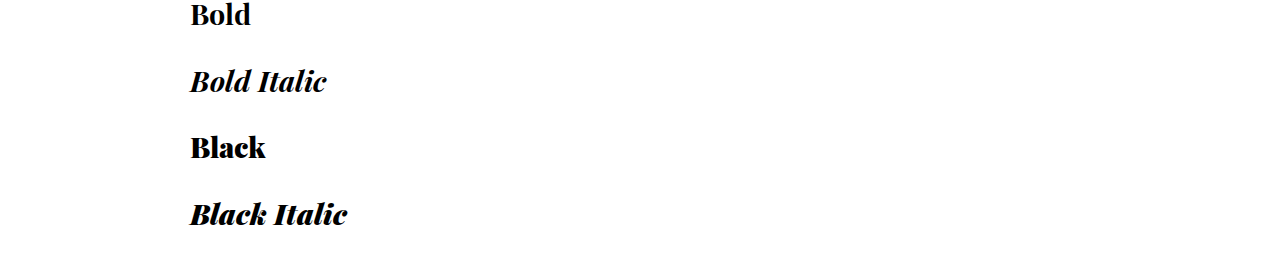
<file: assets/fonts/fonts-test.html>
<!DOCTYPE html>

<html lang="pt-br">
	<head>
		<meta charset="utf-8">
		<meta name="viewport" content="width=device-width,initial-scale=1,minimum-scale=1">
		
		<title>Testing Fonts</title>
		
		<meta name="description" content="Isso será dinâmico"> 
		<meta name="keywords" content="responsividade, responsivo, webdesign, css, media querie" /> 
		<meta name="author" content="Fernando Angelo"> <!--Autor da pagina-->
		<meta name="generator" content="HTML-Kit 292">
		<meta name="robots" content="all">
		
		<link rel="stylesheet" href="fonts.css">
		<style type="text/css">
			body {
				font-size: 1.8em;
			}
			section {
				max-width: 900px;
				margin: 0 auto;
			}
		</style>
	</head>
	<body>

		<!-- OPT IN SECTION -->
		<section>
			<h1>Fonts Test:</h1>
			<div style="font-family:'Raleway';">
				<h2>Raleway</h2>
				<p style="font-weight: 100; font-style: normal;">Thin</p>
				<p style="font-weight: 100; font-style: italic;">Thin Italic</p>
				<p style="font-weight: 200; font-style: normal;">Extra Light</p>
				<p style="font-weight: 200; font-style: italic;">Extra Light Italic</p>
				<p style="font-weight: 300; font-style: normal;">Light</p>
				<p style="font-weight: 300; font-style: italic;">Light Italic</p>
				<p style="font-weight: 400; font-style: normal;">Regular</p>
				<p style="font-weight: 400; font-style: italic;">Italic</p>
				<p style="font-weight: 500; font-style: normal;">Medium</p>
				<p style="font-weight: 500; font-style: italic;">Medium Italic</p>
				<p style="font-weight: 600; font-style: normal;">Semi Bold</p>
				<p style="font-weight: 600; font-style: italic;">Semi Bold Italic</p>
				<p style="font-weight: 700; font-style: normal;">Bold</p>
				<p style="font-weight: 700; font-style: italic;">Bold Italic</p>
				<p style="font-weight: 800; font-style: normal;">Extra Bold</p>
				<p style="font-weight: 800; font-style: italic;">Extra Bold Italic</p>
				<p style="font-weight: 900; font-style: normal;">Black</p>
				<p style="font-weight: 900; font-style: italic;">Black Italic</p>
			</div>
			<div style="font-family:'Playfair Display';">
				<h2>Playfair Display</h2>
				<p style="font-weight: 400; font-style: normal;">Regular</p>	
				<p style="font-weight: 400; font-style: italic;">Italic</p>
				<p style="font-weight: 700; font-style: normal;">Bold</p>	
				<p style="font-weight: 700; font-style: italic;">Bold Italic</p>
				<p style="font-weight: 900; font-style: normal;">Black</p>	
				<p style="font-weight: 900; font-style: italic;">Black Italic</p>
			</div>
		</section>

	</body>
</html>
</file>
<file: assets/css/custom.css>
@import url('../fonts/fonts.css');

/*
= COLOUR REFERENCES =
  Green:     #79b044
  Salmon:    #dd5638
  Blue Gray: #3e4249
*/

body {
	background: url('../img/tile.jpg') top left repeat;
	font-family: 'Raleway', sans-serif;
	font-size: 16px;
	margin-top: 50px;
}

h1, h2, h3, h4, h5, h6 {
	text-rendering: optimizeLegibility;
	font-weight: 700;
}

h1 {
	font-size: 3em;
}

h1, h2 {
	margin: 0 0 40px;
}

h3 {
	margin: 20px 0;
}

h4 {
	font-size: 18px;
}

p {
	margin: 0 0 15px;
}

p.lead {
	font-weight: 400;
}

a:link, a:visited {
	color: #dd5638;
}

a:hover {
	text-decoration: none;
	color: #c93102;
}

img {
	max-width: 100%;
}

button, input, .btn, a.btn {
	-webkit-font-smoothing: antialiased;
	text-rendering: optimizeLegibility;
	color: #ffffff;
}

.btn {
	font-weight: bold;
}

.btn:focus {
	outline: none !important;
}

.btn-success {
	background: #79b044;
	border: none;
}

.btn-success:hover {
	background: #6a9b3d;
	border-color: #6a9b3d;
}

.btn-danger {
	background-color: #dd5638;
	border-color: #d95131;
}

.modal-content {
	background: url('../img/tile.jpg') top left repeat;
}

.badge.social {
	background: #ccc;
	color: white;
	font-size: 24px;
	height: 40px;
	width: 40px;
	text-align: center;
	line-height: 42px;
	margin: 0 5px 20px 0;
	padding: 0;
	border-radius: 50px;
}

.badge.social.twitter:hover { background: #55acee; }
.badge.social.facebook:hover { background: #3b5998; }
.badge.social.gplus:hover { background: #db4b39; }

blockquote {
	padding: 0;
	border: none;
	font-style: italic;
	text-align: left;
}

blockquote cite {
	display: block;
	color: #777;
	margin: 15px 0 0 0;
}

blockquote:before {
	display: none;
}

/* === HERO === */
.row + .row {
	margin-top: 20px;
}

#hero {
	-webkit-font-smoothing: antialiased;
	background: url('../img/hero-bg.jpg') 50% 0 repeat fixed;
	color: #ffffff;
	min-height: 500px;
	padding: 40px 0;
	text-rendering: optimizeLegibility;
}

/* Centralizando tudo */
#hero article {
	width: 100%;
	text-align: center;
}

#hero .hero-text {
	margin-top: 30px;
}

#price-timeline {
	margin: 30px 0 60px;
	text-align: center;
}

#price-timeline .price {
	display: inline-block;
	margin: 0 2% 0 0;
	width: 30%;
	background: #3e4249;
	padding: 10px 20px 30px;
	position: relative;
	vertical-align: top;
}

#price-timeline .price.active {
	background: #dd5638;
}

#price-timeline .price span {
	background: #101010;
	display: block;
	height: 70px;
	width: 70px;
	text-align: center;
	line-height: 70px;
	font-weight: 700;
	font-size: 24px;
	border-radius: 100%;
	position: absolute;
	bottom: -35px;
	left: 50%;
	margin-left: -35px;
}

#price-timeline h4 {
	margin: 0 0 10px;
}

#price-timeline h4 small {
	color: #ffffff;
	font-weight: 700;
	display: block;
}

/* === LAYOUT === */

section	{
	padding: 80px 0;
}

section.main-content {
	padding: 40px 0;
}

.section-header {
	text-align: center;
}

section h2 {
	margin: 20px 0 40px;
}

section h3 {
	margin: 30px 0 10px;
}

#primary {
	padding: 40px 0;
}

.feature-image {
	display: table;
	width: 100%;
}

.feature-image-default {
	background: url('../img/stuff-feature.jpg') no-repeat;
	background-size: cover;
}

.feature-image-default-alt {
	background: url('../img/hipster-stuff.jpg') top center repeat fixed;
	background-size: cover;
}

.feature-image h1 {
	display: table-cell;
	vertical-align: middle;
	text-align: center;
	color: #fff;
}

#optin {
	background: #3e4249;
	padding: 20px 0;
	color: #ffffff;
	font-size: 1.2em;
}

#optin p {
	margin: 7px 0 0 0;
}

#who-bennefits {
	background: #ffffff;
}

#course-features {
	background: #3e4249;
	color: #ffffff;
	text-align: center;
}

#project-features {
	text-align: center;	
}

#featurette {
	background: url('../img/stuff-bg.jpg') 50% 100% repeat fixed;
	background-size: cover;
	text-align: center;
	color: #ffffff;
}

#instructor { background: #ffffff url('../img/brad-elvis.png') 90% -10px no-repeat; }
#instructor h2 { margin: 0 0 20px; }

#instructor .num {
	font-size: 30px;
	font-weight: 700;
	color: #ffffff;
	display: table;
	line-height: 24px;
	height: 140px;
	width: 140px;
	text-align: center;
	background: #dd5638;
	border-radius: 100%;
}

#instructor .num .num-content {
	display: table-cell;
	vertical-align: middle;
}

#instructor .num span {
	display: block;
	font-size: 20px;
	font-weight: normal;
}

#kudos {
	text-align: center;
}

.testimonial {
	margin-bottom: 60px;
}

.testimonial img {
	border-radius: 50%;
}

#signup {
	background: url('../img/hipster-stuff.jpg') center center repeat fixed;
	text-align: center;
	background-size: cover;
	color: #ffffff;
	padding: 140px 0;
}

#signup h2 {
	font-weight: normal;
}

#signup h2 strong {
	border-bottom: solid 2px #dd5638;
}

#signup .btn {
	font-size: 24px;
}

footer {
	background: #3e4249;
	color: #ffffff;
	padding: 20px 0 10px;
	font-size: 12px;
}

footer p {
	margin: 0;
}

footer a:link, footer a:visited {
	color: #ffffff;
}

footer a:hover {
	color: #dd5638;
}

footer li.signup-link a {
	color: #dd5638;
}

footer li.signup-link a:hover {
	font-weight: bold;
}

/* === BLOG === */

.post, .widget, #comments {
	position: relative;
	border: solid 1px #ddd;
	background: #fff;
	margin: 0 0 40px;
	border-radius: 4px;
}

.post header,
.post .post-excerpt,
.post .post-body,
#comments .comments-wrap {
	padding: 20px;
}

.post header h1, 
.port header h3 {
	margin: 0 0 15px;
	padding: 0 0 15px;
	border-bottom: solid 1px #ddd;
}

.post header h1 { font-size: 24px; }

.post-image {
	height: auto;
}

.post-details {
	font-size: 12px;
	width: 90%;
}

.post-details i.fa {
	padding: 10px;
}

.post-details i.fa:first-child {
	padding: 0;
}

/* === WIDGETS === */

.widget { padding: 20px; }

.widget h4 {
	margin: 0 0 10px;
	padding: 0 0 10px;
	border-bottom: solid 1px #ddd;
}

.widget ul {
	list-style: none;
	margin: 0;
	padding: 0;
}

.widget ul li { margin: 0 0 5px; }
.widget ul li:hover {
	position: relative;
	left: 1px;
}

/* === COMMENTS === */

.post-comments-badge {
	background: #79b044;
	height: 70px;
	width: 70px;
	position: absolute;
		top: 25px;
		right: 20px;
	border-radius: 100%;
	text-align: center;
	display: table;
}

.post-comments-badge a {
	display: table-cell;
	vertical-align: middle;
	color: #fff;
	font-size: 20px;
	line-height: 20px;
}

.post-comments-badge i.fa {
	display: block;
	font-size: 15px;
	padding: 0;
	margin-bottom: 4px;
}

.post-comments-badge:hover {
	background-color: #8bc653;
}

#comments h3 { text-align: center; }
#comments h4 { font-size: 1.3em; }

#comments ol {
	list-style: none;
	padding: 0;
	margin: 0;
}

#comments ol li {
	background: rgba(0,0,0,0.03);
	padding: 10px 20px;
	margin: 10px 0;
	-webkit-border-radius: 4px;
	-moz-border-radius: 4px;
	border-radius: 4px;
	border: solid 1px rgba(0,0,0,0.05);
}

#comments ol li ol.children {
	padding: 0;
	list-style: none;
	font-size: 0.96em;
}

#leave-comment {
	margin: 40px 0 0;
	padding: 20px 0 0;
	border-top: solid 1px rgba(0,0,0,0.075);

}

/* === RESOURCES === */

.resource {
	width: 31.3333333%;
	float: left;
	margin: 0 3% 40px 0;
}

.resource:nth-child(3n) {
	margin-right: 0;
}

/* === CUSTOM ICON SPRITES === */

i.ci {
	background: url('../img/icon-sprite.png') no-repeat;
	display: inline-block;
	height: 40px;
	width: 40px;
}

.ci.ci-computer 	{ background-position: 0 0; }
.ci.ci-watch			{ background-position: -40px 0; }
.ci.ci-calendar		{ background-position: -80px 0; }
.ci.ci-community	{ background-position: -120px 0; }
.ci.ci-instructor	{ background-position: -160px 0; }
.ci.ci-device			{ background-position: -200px 0; }

/* === FORMS === */

label {
	display: block;
	font-weight: bold;
}

input[type="text"],
input[type="email"],
input[type="password"],
input[type="url"],
input[type="search"],
textarea {
	color: #666;
	border: 1px solid #ccc;
	-webkit-border-radius: 3px;
	-moz-border-radius: 3px;
	border-radius: 3px;
	display: block;
	-webkit-box-sizing: border-box;
	-moz-box-sizing: border-box;
	box-sizing: border-box;
	width: 100%;
	padding: 6px 12px;
}

input[type="submit"],
button[type="submit"] {
	display: inline-block;
	margin-bottom: 0;
	font-size: 18px;
	font-weight: bold;
	line-height: 1.33;
	text-align: center;
	white-space: nowrap;
	vertical-align: middle;
	cursor: pointer;
	-webkit-user-select: none;
	-moz-user-select: none;
	-o-user-select: none;
	-ms-user-select: none;
	user-select: none;
	background-image: none;
	border: none;
	-webkit-border-radius: 6px;
	-moz-border-radius: 6px;
	-ms-border-radius: 6px;
	-o-border-radius: 6px;
	border-radius: 6px;
}

/* === MEDIA QUERIES === */

@media screen and (max-width: 991px) {
	#instructor .container {
		background: rgba(255, 255, 255, 0.8);
		padding: 20px;
	}
}

@media screen and (max-width: 768px) {
	.logo { width: 50%; }
	#optin p { margin: 0 0 10px; }
	#featured iframe { height: 240px; }
	.resource {
		width: 48%;
		margin-right: 2%;
		min-height: 800px;
	}
}

@media screen and (max-width: 568px) {
	#instructor .num {
		height: 100px;
		width: 100px;
		font-size: 22px;
	}
	#instructor .num span {
		font-size: 16px;
	}

	.resource {
		width: 100%;
		margin-right: 0;
		min-height: 0;
	}
}
</file>
<file: assets/fonts/fonts.css>
/**
*  My Fonts Pack
*/

/* Raleway Thin */
@font-face {
	font-family: 'Raleway';
	src: url('Raleway/Raleway-Thin.ttf') format('truetype');
	font-weight: 100;
	font-style: normal;
}
@font-face {
	font-family: 'Raleway';
	src: url('Raleway/Raleway-ThinItalic.ttf') format('truetype');
	font-weight: 100;
	font-style: italic;
}

/* Raleway Extra Light */
@font-face {
	font-family: 'Raleway';
	src: url('Raleway/Raleway-ExtraLight.ttf') format('truetype');
	font-weight: 200;
	font-style: normal;
}
@font-face {
	font-family: 'Raleway';
	src: url('Raleway/Raleway-ExtraLightItalic.ttf') format('truetype');
	font-weight: 200;
	font-style: italic;
}

/* Raleway Light */
@font-face {
	font-family: 'Raleway';
	src: url('Raleway/Raleway-Light.ttf') format('truetype');
	font-weight: 300;
	font-style: normal;
}
@font-face {
	font-family: 'Raleway';
	src: url('Raleway/Raleway-LightItalic.ttf') format('truetype');
	font-weight: 300;
	font-style: italic;
}

/* Raleway Regular */
@font-face {
	font-family: 'Raleway';
	src: url('Raleway/Raleway-Regular.ttf') format('truetype');
	font-weight: 400;
	font-style: normal;
}
@font-face {
	font-family: 'Raleway';
	src: url('Raleway/Raleway-Italic.ttf') format('truetype');
	font-weight: 400;
	font-style: italic;
}

/* Raleway Medium */
@font-face {
	font-family: 'Raleway';
	src: url('Raleway/Raleway-Medium.ttf') format('truetype');
	font-weight: 500;
	font-style: normal;
}
@font-face {
	font-family: 'Raleway';
	src: url('Raleway/Raleway-MediumItalic.ttf') format('truetype');
	font-weight: 500;
	font-style: italic;
}

/* Raleway Semi Bold */
@font-face {
	font-family: 'Raleway';
	src: url('Raleway/Raleway-SemiBold.ttf') format('truetype');
	font-weight: 600;
	font-style: normal;
}
@font-face {
	font-family: 'Raleway';
	src: url('Raleway/Raleway-SemiBoldItalic.ttf') format('truetype');
	font-weight: 600;
	font-style: italic;
}

/* Raleway Bold */
@font-face {
	font-family: 'Raleway';
	src: url('Raleway/Raleway-Bold.ttf') format('truetype');
	font-weight: 700;
	font-style: normal;
}
@font-face {
	font-family: 'Raleway';
	src: url('Raleway/Raleway-BoldItalic.ttf') format('truetype');
	font-weight: 700;
	font-style: italic;
}

/* Raleway Extra Bold */
@font-face {
	font-family: 'Raleway';
	src: url('Raleway/Raleway-ExtraBold.ttf') format('truetype');
	font-weight: 800;
	font-style: normal;
}
@font-face {
	font-family: 'Raleway';
	src: url('Raleway/Raleway-ExtraBoldItalic.ttf') format('truetype');
	font-weight: 800;
	font-style: italic;
}

/* Raleway Black */
@font-face {
	font-family: 'Raleway';
	src: url('Raleway/Raleway-Black.ttf') format('truetype');
	font-weight: 900;
	font-style: normal;
}
@font-face {
	font-family: 'Raleway';
	src: url('Raleway/Raleway-BlackItalic.ttf') format('truetype');
	font-weight: 900;
	font-style: italic;
}

/* Playfair Display Regular */
@font-face {
	font-family: 'Playfair Display';
	src: url('Playfair Display/PlayfairDisplay-Regular.ttf') format('truetype');
	font-weight: 400;
	font-style: normal;
}
@font-face {
	font-family: 'Playfair Display';
	src: url('Playfair Display/PlayfairDisplay-Italic.ttf') format('truetype');
	font-weight: 400;
	font-style: italic;
}

/* Playfair Display Bold */
@font-face {
	font-family: 'Playfair Display';
	src: url('Playfair Display/PlayfairDisplay-Bold.ttf') format('truetype');
	font-weight: 700;
	font-style: normal;
}
@font-face {
	font-family: 'Playfair Display';
	src: url('Playfair Display/PlayfairDisplay-BoldItalic.ttf') format('truetype');
	font-weight: 700;
	font-style: italic;
}

/* Playfair Display Black */
@font-face {
	font-family: 'Playfair Display';
	src: url('Playfair Display/PlayfairDisplay-Black.ttf') format('truetype');
	font-weight: 900;
	font-style: normal;
}
@font-face {
	font-family: 'Playfair Display';
	src: url('Playfair Display/PlayfairDisplay-BlackItalic.ttf') format('truetype');
	font-weight: 900;
	font-style: italic;
}
</file>
